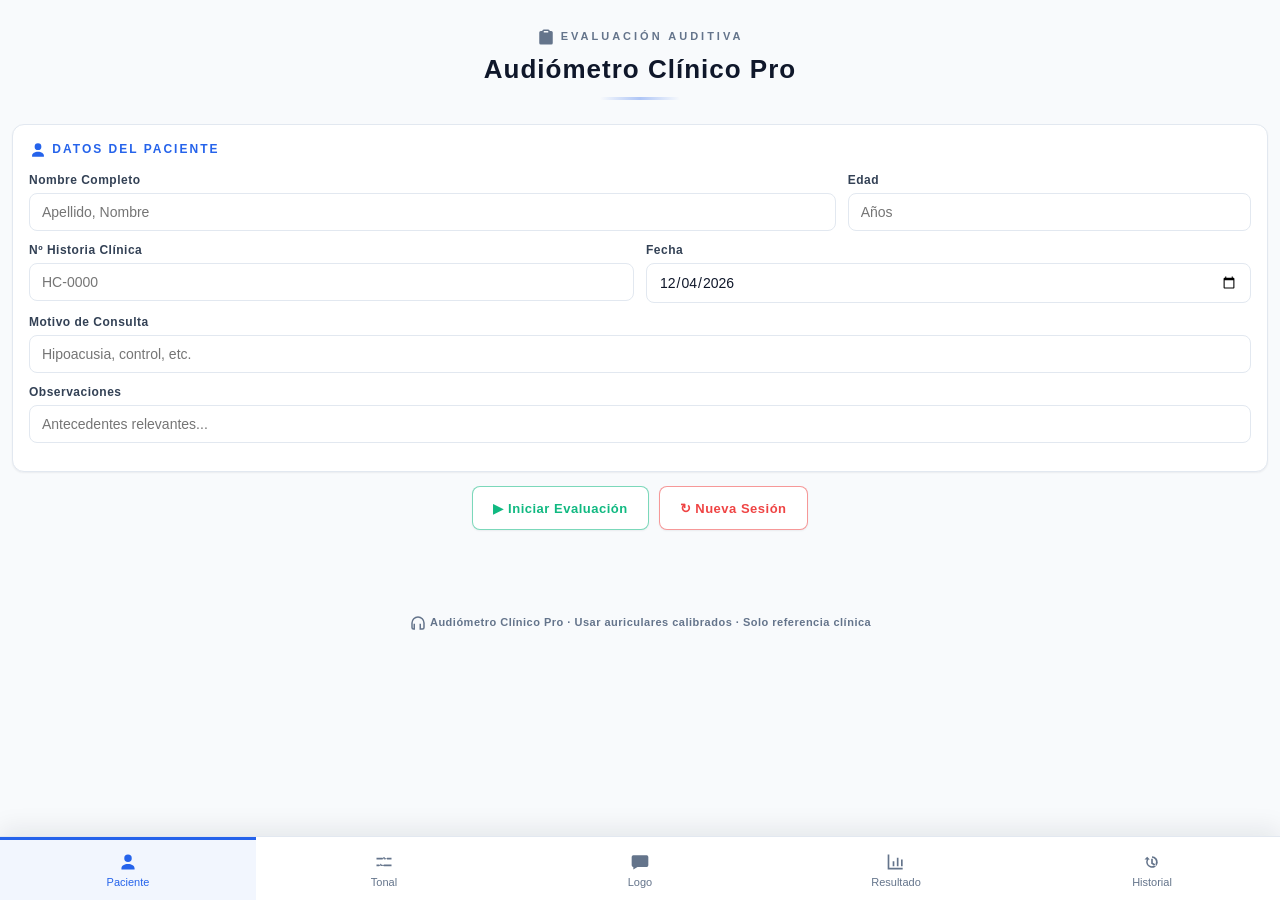
<file: index.html>
<!DOCTYPE html>
<html lang="es">
<head>
  <meta charset="UTF-8">
  <meta name="viewport" content="width=device-width, initial-scale=1.0, maximum-scale=1.0">
  <meta name="apple-mobile-web-app-capable" content="yes">
  <meta name="apple-mobile-web-app-status-bar-style" content="black-translucent">
  <meta name="apple-mobile-web-app-title" content="Audiómetro">
  <meta name="theme-color" content="#0b1220">
  <link rel="manifest" href="/manifest.json">
  <link rel="icon" href="/logoappclinica.png" type="image/png">
  <title>Audiómetro Clínico Pro</title>
  <link rel="stylesheet" href="css/styles.css">
</head>
<body>

<!-- ICONS (inline sprite) -->
<svg aria-hidden="true" style="position:absolute;width:0;height:0;overflow:hidden">
  <symbol id="i-user" viewBox="0 0 24 24">
    <path fill="currentColor" d="M12 12a4.5 4.5 0 1 0-4.5-4.5A4.5 4.5 0 0 0 12 12Zm0 2.25c-4.35 0-7.875 2.28-7.875 5.1V21h15.75v-1.65c0-2.82-3.525-5.1-7.875-5.1Z"/>
  </symbol>
  <symbol id="i-tuning" viewBox="0 0 24 24">
    <path fill="currentColor" d="M3 7h7.2a3 3 0 0 0 5.6 0H21v2h-5.2a3 3 0 0 0-5.6 0H3V7Zm0 8h3.2a3 3 0 0 0 5.6 0H21v2H11.8a3 3 0 0 0-5.6 0H3v-2Zm9-7a1 1 0 1 1 0-2 1 1 0 0 1 0 2Zm-4 8a1 1 0 1 1 0-2 1 1 0 0 1 0 2Z"/>
  </symbol>
  <symbol id="i-chat" viewBox="0 0 24 24">
    <path fill="currentColor" d="M4 4h16a2 2 0 0 1 2 2v10a2 2 0 0 1-2 2H9l-5 3v-3H4a2 2 0 0 1-2-2V6a2 2 0 0 1 2-2Zm3 6h10v2H7v-2Zm0-4h10v2H7V6Zm0 8h6v2H7v-2Z"/>
  </symbol>
  <symbol id="i-chart" viewBox="0 0 24 24">
    <path fill="currentColor" d="M4 19h16v2H2V3h2v16Zm4-8h2v6H8v-6Zm5-4h2v10h-2V7Zm5 2h2v8h-2V9Z"/>
  </symbol>
  <symbol id="i-history" viewBox="0 0 24 24">
    <path fill="currentColor" d="M12 5a7 7 0 1 1-6.32 4H3l3.2-3.2L9.4 9H7.78A5 5 0 1 0 12 7v-2Zm1 3h-2v6l5 3 1-1.73-4-2.27V8Z"/>
  </symbol>
  <symbol id="i-clipboard" viewBox="0 0 24 24">
    <path fill="currentColor" d="M9 2h6a2 2 0 0 1 2 2h2a2 2 0 0 1 2 2v14a2 2 0 0 1-2 2H5a2 2 0 0 1-2-2V6a2 2 0 0 1 2-2h2a2 2 0 0 1 2-2Zm6 2H9v2h6V4Z"/>
  </symbol>
  <symbol id="i-audiogram" viewBox="0 0 24 24">
    <path fill="currentColor" d="M4 19h16v2H2V3h2v16Zm2-2 4-6 3 4 4-7 3 4v3h-2v-2l-1-1.33-4 7-3-4-3 4H6Z"/>
  </symbol>
  <symbol id="i-volume" viewBox="0 0 24 24">
    <path fill="currentColor" d="M3 10v4h4l5 4V6L7 10H3Zm13.5 2a4.5 4.5 0 0 0-2.25-3.9v7.8A4.5 4.5 0 0 0 16.5 12Zm0-8.25v2.23A8.25 8.25 0 0 1 16.5 20.02v2.23A10.5 10.5 0 0 0 16.5 3.75Z"/>
  </symbol>
  <symbol id="i-search" viewBox="0 0 24 24">
    <path fill="currentColor" d="M10 2a8 8 0 1 1 5.3 14l4.2 4.2-1.4 1.4L13.9 17.4A8 8 0 0 1 10 2Zm0 2a6 6 0 1 0 0 12 6 6 0 0 0 0-12Z"/>
  </symbol>
  <symbol id="i-save" viewBox="0 0 24 24">
    <path fill="currentColor" d="M17 3H5a2 2 0 0 0-2 2v14a2 2 0 0 0 2 2h14a2 2 0 0 0 2-2V7l-4-4ZM7 5h8v4H7V5Zm5 14a3 3 0 1 1 0-6 3 3 0 0 1 0 6Z"/>
  </symbol>
  <symbol id="i-download" viewBox="0 0 24 24">
    <path fill="currentColor" d="M11 3h2v9l3-3 1.4 1.4L12 16.8 6.6 10.4 8 9l3 3V3ZM4 19h16v2H4v-2Z"/>
  </symbol>
  <symbol id="i-trash" viewBox="0 0 24 24">
    <path fill="currentColor" d="M9 3h6l1 2h5v2H3V5h5l1-2Zm1 6h2v10h-2V9Zm4 0h2v10h-2V9ZM6 9h2v10H6V9Z"/>
  </symbol>
  <symbol id="i-headphones" viewBox="0 0 24 24">
    <path fill="currentColor" d="M12 3a9 9 0 0 0-9 9v6a3 3 0 0 0 3 3h2v-8H6v6H6a1 1 0 0 1-1-1v-6a7 7 0 0 1 14 0v6a1 1 0 0 1-1 1h-2v-6h-2v8h4a3 3 0 0 0 3-3v-6a9 9 0 0 0-9-9Z"/>
  </symbol>
</svg>

<!-- NAVIGATION -->
<nav class="nav">
  <button class="nav-btn active" onclick="UI.goPage('pg-paciente')" title="Datos del paciente">
    <svg class="icon" aria-hidden="true"><use href="#i-user"></use></svg>
    <span>Paciente</span>
  </button>
  <button class="nav-btn" onclick="UI.goPage('pg-tonal')" title="Audiometría tonal">
    <svg class="icon" aria-hidden="true"><use href="#i-tuning"></use></svg>
    <span>Tonal</span>
  </button>
  <button class="nav-btn" onclick="UI.goPage('pg-logo')" title="Logoaudiometría">
    <svg class="icon" aria-hidden="true"><use href="#i-chat"></use></svg>
    <span>Logo</span>
  </button>
  <button class="nav-btn" onclick="UI.goPage('pg-resultado')" title="Resumen de resultados">
    <svg class="icon" aria-hidden="true"><use href="#i-chart"></use></svg>
    <span>Resultado</span>
  </button>
  <button class="nav-btn" onclick="UI.goPage('pg-historial')" title="Historial de sesiones">
    <svg class="icon" aria-hidden="true"><use href="#i-history"></use></svg>
    <span>Historial</span>
  </button>
</nav>

<!-- PAGE: PATIENT DATA -->
<div id="pg-paciente" class="page active">
  <div class="header">
    <div class="sub"><svg class="icon" aria-hidden="true"><use href="#i-clipboard"></use></svg> Evaluación Auditiva</div>
    <h1>Audiómetro Clínico Pro</h1>
    <div class="divider"></div>
  </div>

  <div class="card">
    <div class="card-title"><svg class="icon" aria-hidden="true"><use href="#i-user"></use></svg> Datos del Paciente</div>
    <div class="form-row">
      <div class="form-group" style="flex:2">
        <label>Nombre Completo</label>
        <input type="text" id="pac-nombre" placeholder="Apellido, Nombre">
      </div>
      <div class="form-group">
        <label>Edad</label>
        <input type="number" id="pac-edad" placeholder="Años" min="0" max="120">
      </div>
    </div>
    <div class="form-row">
      <div class="form-group">
        <label>Nº Historia Clínica</label>
        <input type="text" id="pac-hc" placeholder="HC-0000">
      </div>
      <div class="form-group">
        <label>Fecha</label>
        <input type="date" id="pac-fecha">
      </div>
    </div>
    <div class="form-row">
      <div class="form-group">
        <label>Motivo de Consulta</label>
        <input type="text" id="pac-motivo" placeholder="Hipoacusia, control, etc.">
      </div>
    </div>
    <div class="form-row">
      <div class="form-group">
        <label>Observaciones</label>
        <input type="text" id="pac-obs" placeholder="Antecedentes relevantes...">
      </div>
    </div>
  </div>

  <div class="btn-row">
    <button class="btn btn-success" onclick="Patient.iniciarSesion()">▶ Iniciar Evaluación</button>
    <button class="btn btn-danger" onclick="Patient.limpiarSesion()">↻ Nueva Sesión</button>
  </div>
  <div class="mensaje" id="msg-paciente"></div>
</div>

<!-- PAGE: TONE AUDIOMETRY -->
<div id="pg-tonal" class="page">
  <div class="header">
    <div class="sub"><svg class="icon" aria-hidden="true"><use href="#i-tuning"></use></svg> Audiometría Tonal</div>
    <h1>Tono Puro</h1>
    <div class="divider"></div>
  </div>

  <div class="oido-sel">
    <button class="oido-btn od active" id="btn-od" onclick="Tonal.setOido('OD')" title="Oído Derecho">○ OD</button>
    <button class="oido-btn oi" id="btn-oi" onclick="Tonal.setOido('OI')" title="Oído Izquierdo">× OI</button>
  </div>

  <div class="freqs" id="freq-btns"></div>

  <div class="card">
    <div class="db-level-info">
      <span class="card-title" style="margin:0">Intensidad Sonora</span>
      <span><span class="db-display" id="db-display">40</span> <span class="db-unit">dB HL</span></span>
    </div>
    <input type="range" id="db-slider" min="-10" max="120" step="5" value="40" oninput="Tonal.setDB(this.value)">
    <div class="range-labels"><span>-10 dB</span><span>120 dB</span></div>

    <!-- MASKING -->
    <div class="mask-row">
      <label class="mask-toggle">
        <input type="checkbox" id="mask-check" onchange="Tonal.toggleMask()">
        <span class="mask-slider-ui"></span>
      </label>
      <span class="mask-label">Enmascaramiento</span>
      <span class="mask-db" id="mask-db-display" style="display:none">NE: <strong id="mask-val">30</strong> dB</span>
    </div>
    <div id="mask-ctrl" style="display:none;margin-top:12px">
      <input type="range" id="mask-slider" min="0" max="100" step="5" value="30" oninput="Tonal.setMaskDB(this.value)" style="accent-color:#f59e0b">
      <div class="range-labels"><span>0 dB</span><span>100 dB</span></div>
    </div>
  </div>

  <div class="btn-row">
    <button class="btn btn-primary" id="btn-tone" onclick="Audio.emitirTono()">▶ Emitir Tono</button>
    <button class="btn btn-success" onclick="Tonal.marcarUmbral()">✓ Marcar Umbral</button>
    <button class="btn btn-danger" onclick="Tonal.borrarUmbral()">✕ Borrar</button>
  </div>
  <div class="mensaje" id="msg-tonal"></div>

  <!-- AUDIOGRAM -->
  <div class="audiogram-wrap">
    <div class="audiogram-title"><svg class="icon" aria-hidden="true"><use href="#i-audiogram"></use></svg> Audiograma</div>
    <svg id="audiogram" width="500" height="270"></svg>
    <div class="legend">
      <span style="color:#dc2626">○ OD</span>
      <span style="color:#2563eb">× OI</span>
      <span style="color:#f59e0b">▽ OD mask</span>
      <span style="color:#06b6d4">□ OI mask</span>
    </div>
  </div>

  <!-- CLASSIFICATION -->
  <div class="card" id="clasif-card">
    <div class="card-title"><svg class="icon" aria-hidden="true"><use href="#i-clipboard"></use></svg> Clasificación Audiométrica</div>
    <div id="clasif-content"></div>
  </div>
</div>

<!-- PAGE: SPEECH AUDIOMETRY -->
<div id="pg-logo" class="page">
  <div class="header">
    <div class="sub"><svg class="icon" aria-hidden="true"><use href="#i-chat"></use></svg> Logoaudiometría</div>
    <h1>Discriminación Verbal</h1>
    <div class="divider"></div>
  </div>

  <div class="oido-sel">
    <button class="oido-btn od active" id="logo-btn-od" onclick="Logo.setOido('OD')" title="Oído Derecho">○ OD</button>
    <button class="oido-btn oi" id="logo-btn-oi" onclick="Logo.setOido('OI')" title="Oído Izquierdo">× OI</button>
  </div>

  <div class="card">
    <div class="db-level-info">
      <span class="card-title" style="margin:0">Nivel de Intensidad</span>
      <span id="logo-db-val" style="font-size:22px;color:var(--primary-light);font-weight:700">40 dB</span>
    </div>
    <input type="range" id="logo-db-slider" min="-10" max="120" step="5" value="40" oninput="Tonal.setDB(this.value)">
  </div>

  <div class="card" id="logo-card">
    <div id="logo-main">
      <div style="text-align:center;margin-bottom:14px">
        <div style="font-size:13px;color:var(--text-muted);margin-bottom:8px;letter-spacing:0.5px" id="logo-counter">PALABRA 1 de 15</div>
        <div style="font-size:14px;color:var(--text-secondary);margin-bottom:10px;font-weight:700;letter-spacing:0.3px" id="logo-word">—</div>
        <button class="btn btn-primary" id="btn-hablar" onclick="Logo.hablarPalabra()"><svg class="icon" aria-hidden="true"><use href="#i-volume"></use></svg> Reproducir Palabra</button>
      </div>
      <input type="text" class="logo-input" id="logo-respuesta" placeholder="Escribir lo que escuchó el paciente...">
      <div class="logo-btns-row">
        <button class="btn btn-success" onclick="Logo.registrarRespuesta(true)">✓ Correcta</button>
        <button class="btn btn-danger" onclick="Logo.registrarRespuesta(false)">✗ Incorrecta</button>
      </div>
    </div>
    <div id="logo-done" style="display:none;text-align:center">
      <div style="color:var(--success-light);font-size:15px;margin-bottom:12px;letter-spacing:0.5px;font-weight:700">✓ Prueba Completada</div>
      <div style="font-size:24px;color:var(--primary-light);margin-bottom:16px;font-weight:700" id="logo-pct-display"></div>
      <button class="btn btn-primary" onclick="Logo.reiniciar()">↺ Reiniciar Oído</button>
    </div>
  </div>

  <!-- RESULTS TABLE -->
  <div class="card">
    <div class="card-title"><svg class="icon" aria-hidden="true"><use href="#i-chart"></use></svg> Resultados Logoaudiometría</div>
    <div id="logo-tabla"></div>
  </div>
</div>

<!-- PAGE: FINAL RESULTS -->
<div id="pg-resultado" class="page">
  <div class="header">
    <div class="sub"><svg class="icon" aria-hidden="true"><use href="#i-chart"></use></svg> Informe Final</div>
    <h1>Resultado Audiométrico</h1>
    <div class="divider"></div>
  </div>

  <div class="card" id="resultado-paciente-info">
    <div class="card-title"><svg class="icon" aria-hidden="true"><use href="#i-user"></use></svg> Datos del Paciente</div>
    <div id="res-pac-data" style="font-size:14px;color:var(--text-secondary);line-height:1.6"></div>
  </div>

  <div class="resumen-grid" id="resumen-grid"></div>

  <div class="audiogram-wrap">
    <div class="audiogram-title"><svg class="icon" aria-hidden="true"><use href="#i-audiogram"></use></svg> Audiograma Final</div>
    <svg id="audiogram2" width="500" height="270"></svg>
    <div class="legend">
      <span style="color:#dc2626">○ OD</span>
      <span style="color:#2563eb">× OI</span>
    </div>
  </div>

  <div class="card">
    <div class="card-title"><svg class="icon" aria-hidden="true"><use href="#i-search"></use></svg> Clasificación Diagnóstica</div>
    <div id="res-clasif"></div>
  </div>

  <div class="btn-row">
    <button class="btn btn-success" onclick="Storage.guardarSesion()"><svg class="icon" aria-hidden="true"><use href="#i-save"></use></svg> Guardar Sesión</button>
    <button class="btn btn-primary" onclick="PDF.exportar()"><svg class="icon" aria-hidden="true"><use href="#i-download"></use></svg> Exportar PDF</button>
  </div>
  <div class="mensaje" id="msg-resultado"></div>
</div>

<!-- PAGE: HISTORY -->
<div id="pg-historial" class="page">
  <div class="header">
    <div class="sub"><svg class="icon" aria-hidden="true"><use href="#i-history"></use></svg> Registro</div>
    <h1>Historial de Sesiones</h1>
    <div class="divider"></div>
  </div>

  <div style="max-width:100%">
    <div class="btn-row" style="margin-bottom:16px">
      <button class="btn btn-danger" onclick="Storage.borrarTodo()"><svg class="icon" aria-hidden="true"><use href="#i-trash"></use></svg> Borrar Todo</button>
    </div>
    <div id="historial-lista"></div>
  </div>
</div>

<div class="footer-note">
  <svg class="icon" aria-hidden="true"><use href="#i-headphones"></use></svg>
  Audiómetro Clínico Pro · Usar auriculares calibrados · Solo referencia clínica
</div>

<!-- SCRIPTS -->
<script src="js/constants.js"></script>
<script src="js/state.js"></script>
<script src="js/audio.js"></script>
<script src="js/audiogram.js"></script>
<script src="js/classifications.js"></script>
<script src="js/storage.js"></script>
<script src="js/logo.js"></script>
<script src="js/tonal.js"></script>
<script src="js/patient.js"></script>
<script src="js/ui.js"></script>
<script src="js/pdf.js"></script>
<script src="js/app.js"></script>

</body>
</html>
</file>
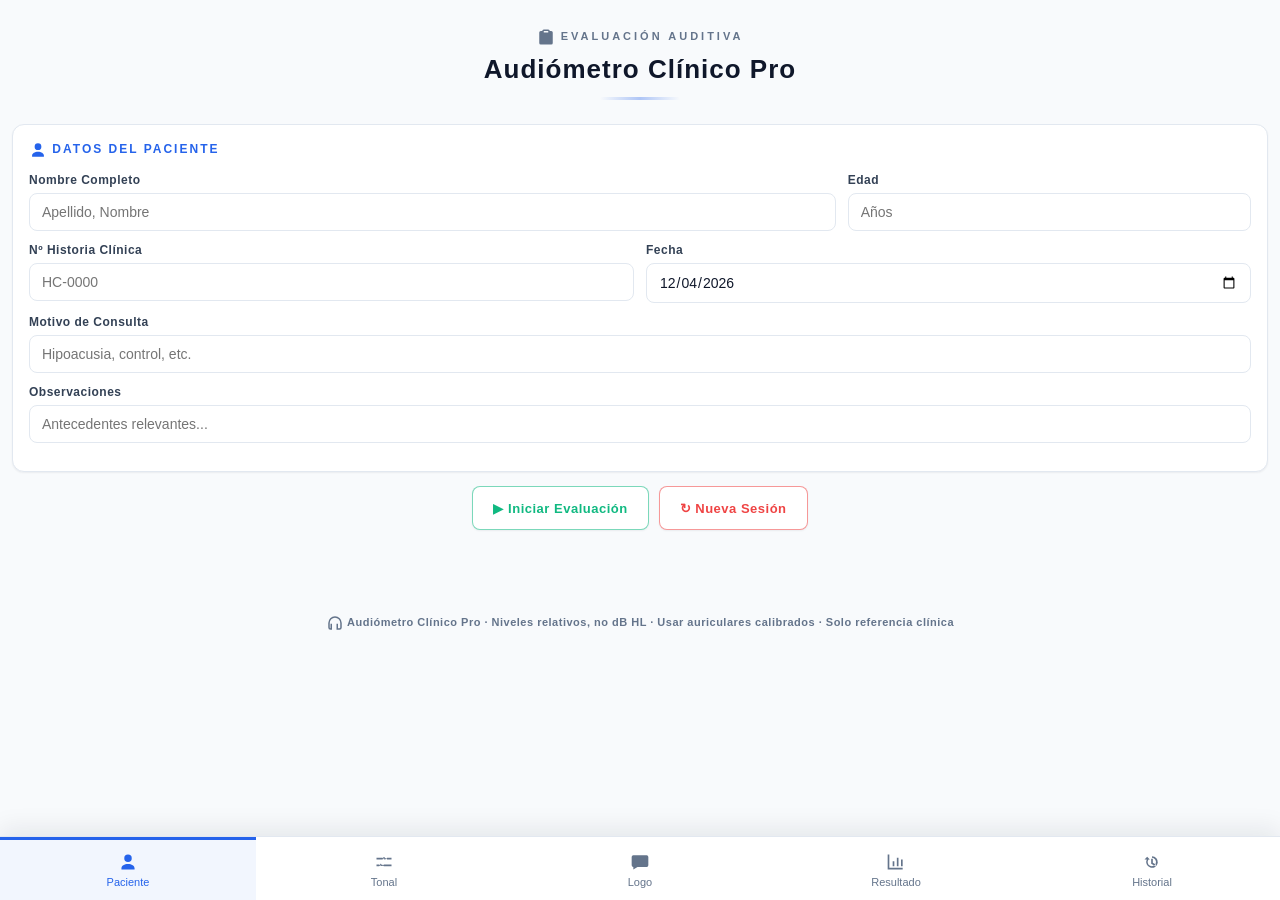
<file: public/index.html>
<!DOCTYPE html>
<html lang="es">
<head>
  <meta charset="UTF-8">
  <meta name="viewport" content="width=device-width, initial-scale=1.0, maximum-scale=1.0">
  <meta name="apple-mobile-web-app-capable" content="yes">
  <meta name="apple-mobile-web-app-status-bar-style" content="black-translucent">
  <meta name="apple-mobile-web-app-title" content="Audiómetro">
  <meta name="theme-color" content="#0b1220">
  <link rel="manifest" href="manifest.json">
  <link rel="icon" href="logoappclinica.png" type="image/png">
  <title>Audiómetro Clínico Pro</title>
  <link rel="stylesheet" href="css/styles.css">
  <script>
    if ("serviceWorker" in navigator) {
      window.addEventListener("load", () => {
        navigator.serviceWorker.register("sw.js").catch(error => {
          console.error("No se pudo registrar el service worker:", error);
        });
      });
    }
  </script>
</head>
<body>

<!-- ICONS (inline sprite) -->
<svg aria-hidden="true" style="position:absolute;width:0;height:0;overflow:hidden">
  <symbol id="i-user" viewBox="0 0 24 24">
    <path fill="currentColor" d="M12 12a4.5 4.5 0 1 0-4.5-4.5A4.5 4.5 0 0 0 12 12Zm0 2.25c-4.35 0-7.875 2.28-7.875 5.1V21h15.75v-1.65c0-2.82-3.525-5.1-7.875-5.1Z"/>
  </symbol>
  <symbol id="i-tuning" viewBox="0 0 24 24">
    <path fill="currentColor" d="M3 7h7.2a3 3 0 0 0 5.6 0H21v2h-5.2a3 3 0 0 0-5.6 0H3V7Zm0 8h3.2a3 3 0 0 0 5.6 0H21v2H11.8a3 3 0 0 0-5.6 0H3v-2Zm9-7a1 1 0 1 1 0-2 1 1 0 0 1 0 2Zm-4 8a1 1 0 1 1 0-2 1 1 0 0 1 0 2Z"/>
  </symbol>
  <symbol id="i-chat" viewBox="0 0 24 24">
    <path fill="currentColor" d="M4 4h16a2 2 0 0 1 2 2v10a2 2 0 0 1-2 2H9l-5 3v-3H4a2 2 0 0 1-2-2V6a2 2 0 0 1 2-2Zm3 6h10v2H7v-2Zm0-4h10v2H7V6Zm0 8h6v2H7v-2Z"/>
  </symbol>
  <symbol id="i-chart" viewBox="0 0 24 24">
    <path fill="currentColor" d="M4 19h16v2H2V3h2v16Zm4-8h2v6H8v-6Zm5-4h2v10h-2V7Zm5 2h2v8h-2V9Z"/>
  </symbol>
  <symbol id="i-history" viewBox="0 0 24 24">
    <path fill="currentColor" d="M12 5a7 7 0 1 1-6.32 4H3l3.2-3.2L9.4 9H7.78A5 5 0 1 0 12 7v-2Zm1 3h-2v6l5 3 1-1.73-4-2.27V8Z"/>
  </symbol>
  <symbol id="i-clipboard" viewBox="0 0 24 24">
    <path fill="currentColor" d="M9 2h6a2 2 0 0 1 2 2h2a2 2 0 0 1 2 2v14a2 2 0 0 1-2 2H5a2 2 0 0 1-2-2V6a2 2 0 0 1 2-2h2a2 2 0 0 1 2-2Zm6 2H9v2h6V4Z"/>
  </symbol>
  <symbol id="i-audiogram" viewBox="0 0 24 24">
    <path fill="currentColor" d="M4 19h16v2H2V3h2v16Zm2-2 4-6 3 4 4-7 3 4v3h-2v-2l-1-1.33-4 7-3-4-3 4H6Z"/>
  </symbol>
  <symbol id="i-volume" viewBox="0 0 24 24">
    <path fill="currentColor" d="M3 10v4h4l5 4V6L7 10H3Zm13.5 2a4.5 4.5 0 0 0-2.25-3.9v7.8A4.5 4.5 0 0 0 16.5 12Zm0-8.25v2.23A8.25 8.25 0 0 1 16.5 20.02v2.23A10.5 10.5 0 0 0 16.5 3.75Z"/>
  </symbol>
  <symbol id="i-search" viewBox="0 0 24 24">
    <path fill="currentColor" d="M10 2a8 8 0 1 1 5.3 14l4.2 4.2-1.4 1.4L13.9 17.4A8 8 0 0 1 10 2Zm0 2a6 6 0 1 0 0 12 6 6 0 0 0 0-12Z"/>
  </symbol>
  <symbol id="i-save" viewBox="0 0 24 24">
    <path fill="currentColor" d="M17 3H5a2 2 0 0 0-2 2v14a2 2 0 0 0 2 2h14a2 2 0 0 0 2-2V7l-4-4ZM7 5h8v4H7V5Zm5 14a3 3 0 1 1 0-6 3 3 0 0 1 0 6Z"/>
  </symbol>
  <symbol id="i-download" viewBox="0 0 24 24">
    <path fill="currentColor" d="M11 3h2v9l3-3 1.4 1.4L12 16.8 6.6 10.4 8 9l3 3V3ZM4 19h16v2H4v-2Z"/>
  </symbol>
  <symbol id="i-trash" viewBox="0 0 24 24">
    <path fill="currentColor" d="M9 3h6l1 2h5v2H3V5h5l1-2Zm1 6h2v10h-2V9Zm4 0h2v10h-2V9ZM6 9h2v10H6V9Z"/>
  </symbol>
  <symbol id="i-headphones" viewBox="0 0 24 24">
    <path fill="currentColor" d="M12 3a9 9 0 0 0-9 9v6a3 3 0 0 0 3 3h2v-8H6v6H6a1 1 0 0 1-1-1v-6a7 7 0 0 1 14 0v6a1 1 0 0 1-1 1h-2v-6h-2v8h4a3 3 0 0 0 3-3v-6a9 9 0 0 0-9-9Z"/>
  </symbol>
  <symbol id="i-mail" viewBox="0 0 24 24">
    <path fill="currentColor" d="M4 4h16a2 2 0 0 1 2 2v12a2 2 0 0 1-2 2H4a2 2 0 0 1-2-2V6a2 2 0 0 1 2-2m0 2v10l4-3 4 3 4-3 4 3V6m0 0l-8 6-8-6"/>
  </symbol>
</svg>

<!-- NAVIGATION -->
<nav class="nav">
  <button class="nav-btn active" onclick="UI.goPage('pg-paciente')" title="Datos del paciente">
    <svg class="icon" aria-hidden="true"><use href="#i-user"></use></svg>
    <span>Paciente</span>
  </button>
  <button class="nav-btn" onclick="UI.goPage('pg-tonal')" title="Audiometría tonal">
    <svg class="icon" aria-hidden="true"><use href="#i-tuning"></use></svg>
    <span>Tonal</span>
  </button>
  <button class="nav-btn" onclick="UI.goPage('pg-logo')" title="Logoaudiometría">
    <svg class="icon" aria-hidden="true"><use href="#i-chat"></use></svg>
    <span>Logo</span>
  </button>
  <button class="nav-btn" onclick="UI.goPage('pg-resultado')" title="Resumen de resultados">
    <svg class="icon" aria-hidden="true"><use href="#i-chart"></use></svg>
    <span>Resultado</span>
  </button>
  <button class="nav-btn" onclick="UI.goPage('pg-historial')" title="Historial de sesiones">
    <svg class="icon" aria-hidden="true"><use href="#i-history"></use></svg>
    <span>Historial</span>
  </button>
</nav>

<!-- PAGE: PATIENT DATA -->
<div id="pg-paciente" class="page active">
  <div class="header">
    <div class="sub"><svg class="icon" aria-hidden="true"><use href="#i-clipboard"></use></svg> Evaluación Auditiva</div>
    <h1>Audiómetro Clínico Pro</h1>
    <div class="divider"></div>
  </div>

  <div class="card">
    <div class="card-title"><svg class="icon" aria-hidden="true"><use href="#i-user"></use></svg> Datos del Paciente</div>
    <div class="form-row">
      <div class="form-group" style="flex:2">
        <label>Nombre Completo</label>
        <input type="text" id="pac-nombre" placeholder="Apellido, Nombre">
      </div>
      <div class="form-group">
        <label>Edad</label>
        <input type="number" id="pac-edad" placeholder="Años" min="0" max="120">
      </div>
    </div>
    <div class="form-row">
      <div class="form-group">
        <label>Nº Historia Clínica</label>
        <input type="text" id="pac-hc" placeholder="HC-0000">
      </div>
      <div class="form-group">
        <label>Fecha</label>
        <input type="date" id="pac-fecha">
      </div>
    </div>
    <div class="form-row">
      <div class="form-group">
        <label>Motivo de Consulta</label>
        <input type="text" id="pac-motivo" placeholder="Hipoacusia, control, etc.">
      </div>
    </div>
    <div class="form-row">
      <div class="form-group">
        <label>Observaciones</label>
        <input type="text" id="pac-obs" placeholder="Antecedentes relevantes...">
      </div>
    </div>
  </div>

  <div class="btn-row">
    <button class="btn btn-success" onclick="Patient.iniciarSesion()">▶ Iniciar Evaluación</button>
    <button class="btn btn-danger" onclick="Patient.limpiarSesion()">↻ Nueva Sesión</button>
  </div>
  <div class="mensaje" id="msg-paciente"></div>
</div>

<!-- PAGE: TONE AUDIOMETRY -->
<div id="pg-tonal" class="page">
  <div class="header">
    <div class="sub"><svg class="icon" aria-hidden="true"><use href="#i-tuning"></use></svg> Audiometría Tonal</div>
    <h1>Tono Puro</h1>
    <div class="divider"></div>
  </div>

  <div class="oido-sel">
    <button class="oido-btn oi" id="btn-oi" onclick="Tonal.setOido('OI')" title="Oído Izquierdo">× OI</button>
    <button class="oido-btn od active" id="btn-od" onclick="Tonal.setOido('OD')" title="Oído Derecho">○ OD</button>
  </div>

  <div class="freqs" id="freq-btns"></div>

  <div class="card">
    <div class="db-level-info">
      <span class="card-title" style="margin:0">Intensidad Sonora</span>
      <span><span class="db-display" id="db-display">40</span> <span class="db-unit">dB HL</span></span>
    </div>
    <input type="range" id="db-slider" min="-10" max="120" step="5" value="40" oninput="Tonal.setDB(this.value)">
    <div class="range-labels"><span>-10 dB</span><span>120 dB</span></div>

    <!-- MASKING -->
    <div class="mask-row">
      <label class="mask-toggle">
        <input type="checkbox" id="mask-check" onchange="Tonal.toggleMask()">
        <span class="mask-slider-ui"></span>
      </label>
      <span class="mask-label">Enmascaramiento</span>
      <span class="mask-db" id="mask-db-display" style="display:none">NE: <strong id="mask-val">30</strong> dB</span>
    </div>
    <div id="mask-ctrl" style="display:none;margin-top:12px">
      <input type="range" id="mask-slider" min="0" max="100" step="5" value="30" oninput="Tonal.setMaskDB(this.value)" style="accent-color:#f59e0b">
      <div class="range-labels"><span>0 dB</span><span>100 dB</span></div>
    </div>
  </div>

  <div class="btn-row">
    <button class="btn btn-primary" id="btn-tone" onclick="Audio.emitirTono()">▶ Emitir Tono</button>
    <button class="btn btn-success" onclick="Tonal.marcarUmbral()">✓ Marcar Umbral</button>
    <button class="btn btn-danger" onclick="Tonal.borrarUmbral()">✕ Borrar</button>
  </div>
  <div class="mensaje" id="msg-tonal"></div>

  <!-- AUDIOGRAM -->
  <div class="audiogram-wrap">
    <div class="audiogram-title"><svg class="icon" aria-hidden="true"><use href="#i-audiogram"></use></svg> Audiograma</div>
    <svg id="audiogram" width="500" height="270"></svg>
    <div class="legend">
      <span style="color:#dc2626">○ OI</span>
      <span style="color:#2563eb">× OD</span>
      <span style="color:#f59e0b">▽ OD mask</span>
      <span style="color:#06b6d4">□ OI mask</span>
    </div>
  </div>

  <!-- CLASSIFICATION -->
  <div class="card" id="clasif-card">
    <div class="card-title"><svg class="icon" aria-hidden="true"><use href="#i-clipboard"></use></svg> Clasificación Audiométrica</div>
    <div id="clasif-content"></div>
  </div>
</div>

<!-- PAGE: SPEECH AUDIOMETRY -->
<div id="pg-logo" class="page">
  <div class="header">
    <div class="sub"><svg class="icon" aria-hidden="true"><use href="#i-chat"></use></svg> Logoaudiometría</div>
    <h1>Discriminación Verbal</h1>
    <div class="divider"></div>
  </div>

  <div class="oido-sel">
    <button class="oido-btn oi" id="logo-btn-oi" onclick="Logo.setOido('OI')" title="Oído Izquierdo">× OI</button>
    <button class="oido-btn od active" id="logo-btn-od" onclick="Logo.setOido('OD')" title="Oído Derecho">○ OD</button>
  </div>

  <div class="card">
    <div class="db-level-info">
      <span class="card-title" style="margin:0">Nivel de Intensidad</span>
      <span id="logo-db-val" style="font-size:22px;color:var(--primary);font-weight:700">40 dB</span>
    </div>
    <input type="range" id="logo-db-slider" min="-10" max="120" step="5" value="40" oninput="Tonal.setDB(this.value)">
  </div>

  <div class="card" id="logo-card">
    <div id="logo-main">
      <div style="text-align:center;margin-bottom:14px">
        <div style="font-size:13px;color:var(--text-muted);margin-bottom:8px;letter-spacing:0.5px" id="logo-counter">PALABRA 1 de 15</div>
        <div style="font-size:14px;color:var(--text-secondary);margin-bottom:10px;font-weight:700;letter-spacing:0.3px" id="logo-word">—</div>
        <button class="btn btn-primary" id="btn-hablar" onclick="Logo.hablarPalabra()"><svg class="icon" aria-hidden="true"><use href="#i-volume"></use></svg> Reproducir Palabra</button>
      </div>
      <input type="text" class="logo-input" id="logo-respuesta" placeholder="Escribir lo que escuchó el paciente...">
      <div class="logo-btns-row">
        <button class="btn btn-success" onclick="Logo.registrarRespuesta(true)">✓ Correcta</button>
        <button class="btn btn-danger" onclick="Logo.registrarRespuesta(false)">✗ Incorrecta</button>
      </div>
    </div>
    <div id="logo-done" style="display:none;text-align:center">
      <div style="color:var(--success);font-size:15px;margin-bottom:12px;letter-spacing:0.5px;font-weight:700">✓ Prueba Completada</div>
      <div style="font-size:24px;color:var(--primary);margin-bottom:16px;font-weight:700" id="logo-pct-display"></div>
      <button class="btn btn-primary" onclick="Logo.reiniciar()">↺ Reiniciar Oído</button>
    </div>
  </div>

  <!-- RESULTS TABLE -->
  <div class="card">
    <div class="card-title"><svg class="icon" aria-hidden="true"><use href="#i-chart"></use></svg> Resultados Logoaudiometría</div>
    <div id="logo-tabla"></div>
  </div>
</div>

<!-- PAGE: FINAL RESULTS -->
<div id="pg-resultado" class="page">
  <div class="header">
    <div class="sub"><svg class="icon" aria-hidden="true"><use href="#i-chart"></use></svg> Informe Final</div>
    <h1>Resultado Audiométrico</h1>
    <div class="divider"></div>
  </div>

  <div class="card" id="resultado-paciente-info">
    <div class="card-title"><svg class="icon" aria-hidden="true"><use href="#i-user"></use></svg> Datos del Paciente</div>
    <div id="res-pac-data" style="font-size:14px;color:var(--text-secondary);line-height:1.6"></div>
  </div>

  <div class="resumen-grid" id="resumen-grid"></div>

  <div class="audiogram-wrap">
    <div class="audiogram-title"><svg class="icon" aria-hidden="true"><use href="#i-audiogram"></use></svg> Audiograma Final</div>
    <svg id="audiogram2" width="500" height="270"></svg>
    <div class="legend">
      <span style="color:#dc2626">○ OD</span>
      <span style="color:#2563eb">× OI</span>
    </div>
  </div>

  <div class="card">
    <div class="card-title"><svg class="icon" aria-hidden="true"><use href="#i-chart"></use></svg> Curva de desempeño del reconocimiento del habla</div>
    <svg id="logo-curve-chart" width="500" height="220"></svg>
  </div>

  <div class="card">
    <div class="card-title"><svg class="icon" aria-hidden="true"><use href="#i-chart"></use></svg> Logoaudiometría — resultados coherentes</div>
    <svg id="logo-bar-chart" width="500" height="200"></svg>
  </div>

  <div class="card">
    <div class="card-title"><svg class="icon" aria-hidden="true"><use href="#i-search"></use></svg> Clasificación Diagnóstica</div>
    <div id="res-clasif"></div>
  </div>

  <div class="btn-row">
    <button class="btn btn-success" onclick="Storage.guardarSesion()">
      <svg class="icon" aria-hidden="true"><use href="#i-save"></use></svg> Guardar Sesión
    </button>
    <button class="btn btn-primary" onclick="PDF.descargar()">
      <svg class="icon" aria-hidden="true"><use href="#i-download"></use></svg> Compartir PDF
    </button>
  </div>
  <div class="mensaje" id="msg-resultado"></div>
</div>

<!-- PAGE: HISTORY -->
<div id="pg-historial" class="page">
  <div class="header">
    <div class="sub"><svg class="icon" aria-hidden="true"><use href="#i-history"></use></svg> Registro</div>
    <h1>Historial de Sesiones</h1>
    <div class="divider"></div>
  </div>

  <div style="max-width:100%">
    <div class="btn-row" style="margin-bottom:16px">
      <button class="btn btn-danger" onclick="Storage.borrarTodo()">
        <svg class="icon" aria-hidden="true"><use href="#i-trash"></use></svg> Borrar Todo
      </button>
    </div>
    <div id="historial-lista"></div>
  </div>
</div>

<div class="footer-note">
  <svg class="icon" aria-hidden="true"><use href="#i-headphones"></use></svg>
  Audiómetro Clínico Pro · Niveles relativos, no dB HL · Usar auriculares calibrados · Solo referencia clínica
</div>

<!-- SCRIPTS -->
<script src="js/constants.js"></script>
<script src="js/state.js"></script>
<script src="js/audio.js"></script>
<script src="js/audiogram.js"></script>
<script src="js/classifications.js"></script>
<script src="js/storage.js"></script>
<script src="js/logo.js"></script>
<script src="js/tonal.js"></script>
<script src="js/patient.js"></script>
<script src="js/ui.js"></script>
<script src="js/pdf.js"></script>
<script src="js/app.js"></script>

</body>
</html>
</file>
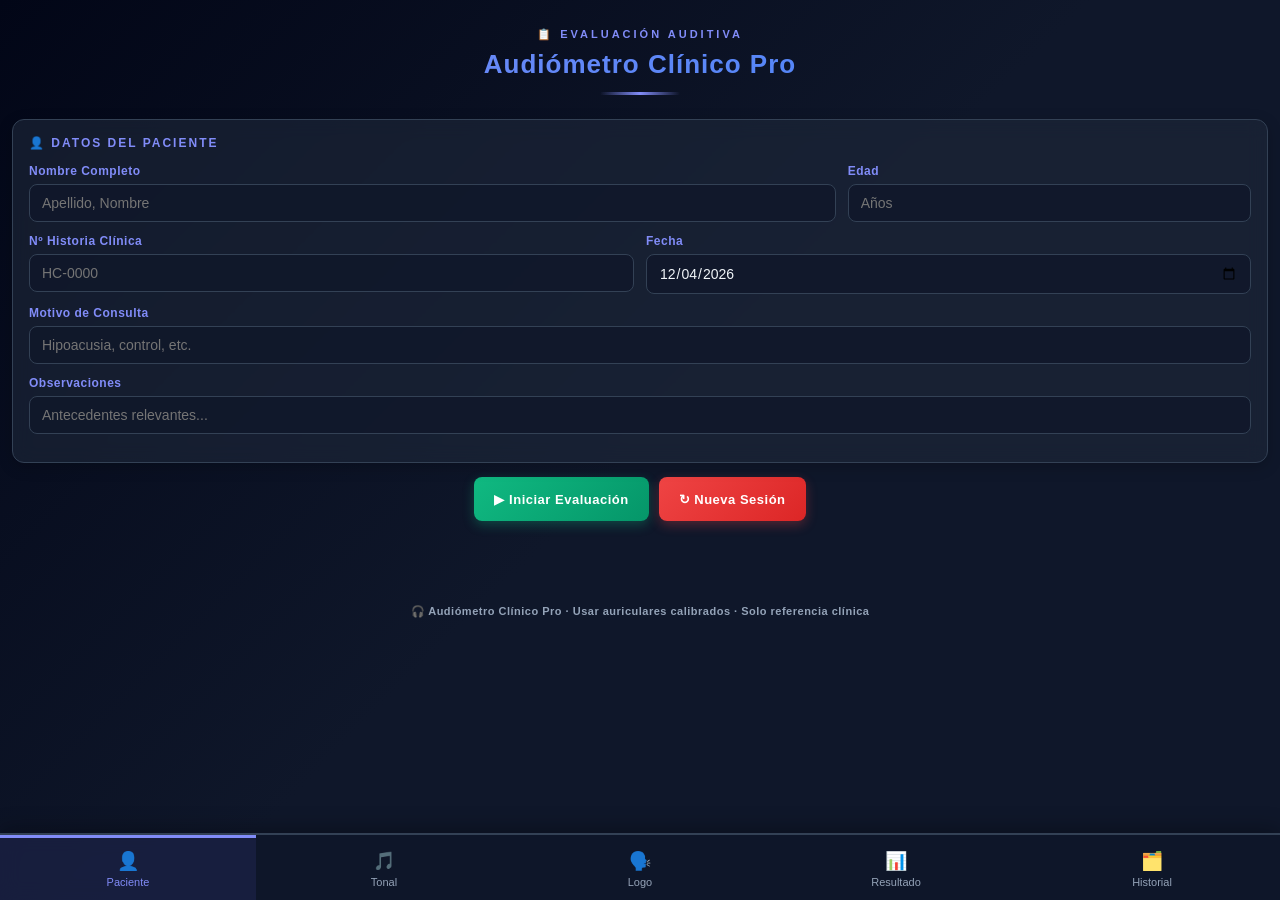
<file: audiometro.html>
<!DOCTYPE html>
<html lang="es">
<head>
<meta charset="UTF-8">
<meta name="viewport" content="width=device-width, initial-scale=1.0, maximum-scale=1.0">
<meta name="apple-mobile-web-app-capable" content="yes">
<meta name="apple-mobile-web-app-status-bar-style" content="black-translucent">
<meta name="apple-mobile-web-app-title" content="Audiómetro">
<title>Audiómetro Clínico Pro</title>
<style>
* { box-sizing: border-box; margin: 0; padding: 0; }
:root {
  --primary: #6366f1;
  --primary-light: #818cf8;
  --primary-dark: #4f46e5;
  --success: #10b981;
  --success-light: #34d399;
  --danger: #ef4444;
  --danger-light: #f87171;
  --warning: #f59e0b;
  --info: #3b82f6;
  --od-color: #dc2626;
  --oi-color: #2563eb;
  --od-mask-color: #f59e0b;
  --oi-mask-color: #06b6d4;
  --bg-dark: #0f172a;
  --bg-darker: #020617;
  --card-bg: rgba(30, 41, 59, 0.6);
  --border: #334155;
  --text-primary: #f1f5f9;
  --text-secondary: #cbd5e1;
  --text-muted: #94a3b8;
}

body {
  min-height: 100vh;
  background: linear-gradient(135deg, var(--bg-darker) 0%, #0f172a 50%, var(--bg-dark) 100%);
  font-family: -apple-system, BlinkMacSystemFont, 'Segoe UI', 'Roboto', sans-serif;
  color: var(--text-primary);
  padding-bottom: 80px;
  overflow-x: hidden;
}

/* NAVIGATION */
.nav {
  position: fixed;
  bottom: 0;
  left: 0;
  right: 0;
  display: flex;
  background: rgba(15, 23, 42, 0.95);
  border-top: 2px solid var(--border);
  backdrop-filter: blur(10px);
  z-index: 1000;
  box-shadow: 0 -4px 20px rgba(0, 0, 0, 0.3);
}

.nav-btn {
  flex: 1;
  padding: 12px 8px;
  border: none;
  background: transparent;
  color: var(--text-muted);
  font-size: 11px;
  cursor: pointer;
  font-family: inherit;
  border-top: 3px solid transparent;
  transition: all 0.3s ease;
  display: flex;
  flex-direction: column;
  align-items: center;
  gap: 4px;
}

.nav-btn:active,
.nav-btn:focus {
  outline: none;
}

.nav-btn.active {
  color: var(--primary-light);
  border-top-color: var(--primary-light);
  background: rgba(99, 102, 241, 0.1);
}

.page {
  display: none;
  padding: 16px 12px 20px;
  animation: fadeIn 0.3s ease;
}

.page.active {
  display: block;
}

@keyframes fadeIn {
  from { opacity: 0; }
  to { opacity: 1; }
}

/* HEADER */
.header {
  text-align: center;
  margin-bottom: 24px;
  padding-top: 12px;
}

.header .sub {
  font-size: 11px;
  letter-spacing: 3px;
  color: var(--primary-light);
  text-transform: uppercase;
  margin-bottom: 8px;
  font-weight: 600;
}

.header h1 {
  font-size: 26px;
  font-weight: 700;
  letter-spacing: 1px;
  background: linear-gradient(135deg, var(--primary-light), var(--info));
  -webkit-background-clip: text;
  -webkit-text-fill-color: transparent;
  background-clip: text;
}

.divider {
  width: 80px;
  height: 3px;
  background: linear-gradient(90deg, transparent, var(--primary-light), transparent);
  margin: 12px auto 0;
  border-radius: 2px;
}

/* CARDS */
.card {
  background: var(--card-bg);
  border-radius: 12px;
  border: 1px solid var(--border);
  padding: 16px;
  margin-bottom: 14px;
  max-width: 100%;
  backdrop-filter: blur(10px);
  box-shadow: 0 4px 15px rgba(0, 0, 0, 0.2);
  transition: all 0.3s ease;
}

.card:hover {
  border-color: var(--primary-light);
  box-shadow: 0 8px 25px rgba(99, 102, 241, 0.1);
}

.card-title {
  font-size: 12px;
  color: var(--primary-light);
  letter-spacing: 2px;
  margin-bottom: 14px;
  font-weight: 700;
  text-transform: uppercase;
}

/* FORM */
.form-row {
  display: flex;
  gap: 12px;
  margin-bottom: 12px;
  flex-wrap: wrap;
}

.form-group {
  flex: 1;
  min-width: 140px;
}

.form-group label {
  display: block;
  font-size: 12px;
  color: var(--primary-light);
  letter-spacing: 0.5px;
  margin-bottom: 6px;
  font-weight: 600;
}

.form-group input,
.form-group select {
  width: 100%;
  padding: 10px 12px;
  background: rgba(15, 23, 42, 0.8);
  border: 1.5px solid var(--border);
  border-radius: 8px;
  color: var(--text-primary);
  font-size: 14px;
  font-family: inherit;
  transition: all 0.3s ease;
}

.form-group input:focus,
.form-group select:focus {
  outline: none;
  border-color: var(--primary-light);
  background: rgba(99, 102, 241, 0.05);
  box-shadow: 0 0 0 3px rgba(99, 102, 241, 0.1);
}

.form-group select option {
  background: var(--bg-dark);
  color: var(--text-primary);
}

/* BUTTONS */
.btn {
  padding: 11px 20px;
  border-radius: 8px;
  cursor: pointer;
  font-size: 13px;
  font-weight: 600;
  letter-spacing: 0.5px;
  font-family: inherit;
  transition: all 0.3s ease;
  border: none;
  display: inline-flex;
  align-items: center;
  justify-content: center;
  gap: 6px;
  min-height: 44px;
}

.btn-primary {
  background: linear-gradient(135deg, var(--primary), var(--primary-dark));
  color: white;
  box-shadow: 0 4px 12px rgba(99, 102, 241, 0.3);
}

.btn-primary:active,
.btn-primary:hover {
  transform: translateY(-2px);
  box-shadow: 0 6px 16px rgba(99, 102, 241, 0.4);
}

.btn-success {
  background: linear-gradient(135deg, var(--success), #059669);
  color: white;
  box-shadow: 0 4px 12px rgba(16, 185, 129, 0.3);
}

.btn-success:active,
.btn-success:hover {
  transform: translateY(-2px);
  box-shadow: 0 6px 16px rgba(16, 185, 129, 0.4);
}

.btn-danger {
  background: linear-gradient(135deg, var(--danger), #dc2626);
  color: white;
  box-shadow: 0 4px 12px rgba(239, 68, 68, 0.3);
}

.btn-danger:active,
.btn-danger:hover {
  transform: translateY(-2px);
  box-shadow: 0 6px 16px rgba(239, 68, 68, 0.4);
}

.btn:disabled {
  opacity: 0.5;
  cursor: not-allowed;
  transform: none;
}

.btn-row {
  display: flex;
  justify-content: center;
  gap: 10px;
  flex-wrap: wrap;
  margin-bottom: 14px;
}

/* OÍD SELECTOR */
.oido-sel {
  display: flex;
  justify-content: center;
  gap: 12px;
  margin-bottom: 18px;
}

.oido-btn {
  padding: 10px 20px;
  border: 2px solid transparent;
  background: rgba(255, 255, 255, 0.05);
  border-radius: 10px;
  cursor: pointer;
  font-size: 14px;
  font-weight: 700;
  letter-spacing: 1px;
  font-family: inherit;
  transition: all 0.3s ease;
  min-height: 44px;
  display: flex;
  align-items: center;
  justify-content: center;
}

.oido-btn.od {
  color: var(--od-color);
}

.oido-btn.od.active {
  border-color: var(--od-color);
  background: rgba(220, 38, 38, 0.15);
  box-shadow: 0 0 20px rgba(220, 38, 38, 0.2);
}

.oido-btn.oi {
  color: var(--oi-color);
}

.oido-btn.oi.active {
  border-color: var(--oi-color);
  background: rgba(37, 99, 235, 0.15);
  box-shadow: 0 0 20px rgba(37, 99, 235, 0.2);
}

/* FREQUENCY SELECTOR */
.freqs {
  display: flex;
  justify-content: center;
  flex-wrap: wrap;
  gap: 8px;
  margin-bottom: 18px;
  padding: 12px;
  background: rgba(0, 0, 0, 0.2);
  border-radius: 10px;
}

.freq-btn {
  padding: 8px 14px;
  border: 2px solid var(--border);
  background: transparent;
  color: var(--text-secondary);
  border-radius: 8px;
  cursor: pointer;
  font-size: 12px;
  font-weight: 600;
  letter-spacing: 0.5px;
  font-family: inherit;
  transition: all 0.3s ease;
  min-height: 40px;
}

.freq-btn.active {
  border-color: var(--primary-light);
  background: linear-gradient(135deg, rgba(99, 102, 241, 0.2), rgba(59, 130, 246, 0.2));
  color: var(--primary-light);
}

/* DB SLIDER */
.db-display {
  font-size: 36px;
  font-weight: 700;
  letter-spacing: -1px;
}

.db-unit {
  font-size: 14px;
  color: var(--primary-light);
  font-weight: 600;
}

.db-level-info {
  display: flex;
  justify-content: space-between;
  align-items: center;
  margin-bottom: 12px;
  flex-wrap: wrap;
  gap: 8px;
}

input[type=range] {
  width: 100%;
  height: 6px;
  cursor: pointer;
  -webkit-appearance: none;
  appearance: none;
  background: linear-gradient(90deg, var(--bg-dark), var(--primary), var(--danger));
  border-radius: 5px;
}

input[type=range]::-webkit-slider-thumb {
  -webkit-appearance: none;
  appearance: none;
  width: 24px;
  height: 24px;
  cursor: pointer;
  background: white;
  border-radius: 50%;
  box-shadow: 0 2px 8px rgba(0, 0, 0, 0.4);
  border: 3px solid var(--primary);
  transition: all 0.2s;
}

input[type=range]::-webkit-slider-thumb:active {
  width: 28px;
  height: 28px;
}

input[type=range]::-moz-range-thumb {
  width: 24px;
  height: 24px;
  cursor: pointer;
  background: white;
  border-radius: 50%;
  box-shadow: 0 2px 8px rgba(0, 0, 0, 0.4);
  border: 3px solid var(--primary);
  transition: all 0.2s;
}

.range-labels {
  display: flex;
  justify-content: space-between;
  font-size: 11px;
  color: var(--text-muted);
  margin-top: 6px;
  font-weight: 600;
}

/* MASKING CONTROL */
.mask-row {
  display: flex;
  align-items: center;
  gap: 12px;
  margin-top: 14px;
  padding-top: 14px;
  border-top: 1px solid var(--border);
}

.mask-toggle {
  position: relative;
  width: 48px;
  height: 28px;
}

.mask-toggle input {
  opacity: 0;
  width: 0;
  height: 0;
}

.mask-slider-ui {
  position: absolute;
  inset: 0;
  background: #475569;
  border-radius: 20px;
  cursor: pointer;
  transition: all 0.3s ease;
}

.mask-slider-ui:before {
  content: "";
  position: absolute;
  width: 20px;
  height: 20px;
  left: 4px;
  top: 4px;
  background: white;
  border-radius: 50%;
  transition: all 0.3s ease;
  box-shadow: 0 2px 4px rgba(0, 0, 0, 0.2);
}

.mask-toggle input:checked + .mask-slider-ui {
  background: linear-gradient(135deg, var(--warning), #f59e0b);
}

.mask-toggle input:checked + .mask-slider-ui:before {
  transform: translateX(20px);
}

.mask-label {
  font-size: 13px;
  color: var(--text-secondary);
  letter-spacing: 0.5px;
  font-weight: 600;
  flex: 1;
}

.mask-db {
  font-size: 14px;
  color: var(--warning);
  margin-left: auto;
  font-weight: 700;
}

/* CLASSIFICATION */
.clasif-badge {
  display: inline-block;
  padding: 6px 14px;
  border-radius: 20px;
  font-size: 12px;
  font-weight: 700;
  margin-top: 8px;
  letter-spacing: 0.5px;
}

.clasif-normal {
  background: rgba(16, 185, 129, 0.2);
  color: var(--success-light);
  border: 1px solid var(--success);
}

.clasif-leve {
  background: rgba(168, 162, 16, 0.2);
  color: #e8e025;
  border: 1px solid #d4af37;
}

.clasif-moderada {
  background: rgba(245, 158, 11, 0.2);
  color: #fcd34d;
  border: 1px solid var(--warning);
}

.clasif-severa {
  background: rgba(234, 88, 12, 0.2);
  color: #fb923c;
  border: 1px solid #ea580c;
}

.clasif-profunda {
  background: rgba(239, 68, 68, 0.2);
  color: var(--danger-light);
  border: 1px solid var(--danger);
}

/* MESSAGES */
.mensaje {
  text-align: center;
  color: var(--success-light);
  font-size: 13px;
  margin-bottom: 12px;
  letter-spacing: 0.5px;
  min-height: 20px;
  font-weight: 600;
  animation: slideDown 0.3s ease;
}

@keyframes slideDown {
  from { opacity: 0; transform: translateY(-10px); }
  to { opacity: 1; transform: translateY(0); }
}

/* HISTORY */
.session-card {
  background: var(--card-bg);
  border: 1px solid var(--border);
  border-radius: 10px;
  padding: 14px;
  margin-bottom: 12px;
  cursor: pointer;
  transition: all 0.3s ease;
}

.session-card:active {
  transform: scale(0.98);
}

.session-card:hover {
  border-color: var(--primary-light);
  background: rgba(99, 102, 241, 0.05);
}

.session-card .sc-header {
  display: flex;
  justify-content: space-between;
  align-items: center;
  margin-bottom: 8px;
  gap: 10px;
}

.session-card .sc-name {
  font-size: 15px;
  color: var(--text-primary);
  font-weight: 700;
  flex: 1;
}

.session-card .sc-date {
  font-size: 11px;
  color: var(--text-muted);
  white-space: nowrap;
}

.session-card .sc-badges {
  display: flex;
  gap: 6px;
  flex-wrap: wrap;
}

.session-card .sc-badge {
  font-size: 10px;
  padding: 3px 10px;
  border-radius: 12px;
}

.no-sessions {
  text-align: center;
  color: var(--text-muted);
  font-size: 14px;
  padding: 40px 20px;
}

/* AUDIOGRAM */
.audiogram-wrap {
  background: var(--card-bg);
  border-radius: 12px;
  border: 1px solid var(--border);
  padding: 14px 10px;
  margin-bottom: 16px;
  overflow-x: auto;
  backdrop-filter: blur(10px);
}

.audiogram-title {
  font-size: 12px;
  color: var(--primary-light);
  letter-spacing: 2px;
  text-align: center;
  margin-bottom: 12px;
  font-weight: 700;
  text-transform: uppercase;
}

svg {
  display: block;
  margin: 0 auto;
}

.legend {
  display: flex;
  justify-content: center;
  gap: 16px;
  margin-top: 10px;
  font-size: 12px;
  flex-wrap: wrap;
  font-weight: 600;
}

/* LOGO INPUT */
.logo-input {
  width: 100%;
  padding: 12px 14px;
  background: rgba(15, 23, 42, 0.8);
  border: 1.5px solid var(--border);
  border-radius: 8px;
  color: var(--text-primary);
  font-size: 15px;
  font-family: inherit;
  margin-bottom: 14px;
  transition: all 0.3s ease;
}

.logo-input:focus {
  outline: none;
  border-color: var(--primary-light);
  background: rgba(99, 102, 241, 0.05);
}

.logo-btns-row {
  display: flex;
  gap: 10px;
}

.logo-btns-row .btn {
  flex: 1;
}

/* SUMMARY GRID */
.resumen-grid {
  display: grid;
  grid-template-columns: 1fr 1fr;
  gap: 12px;
  margin-bottom: 16px;
}

.resumen-item {
  background: var(--card-bg);
  border: 1px solid var(--border);
  border-radius: 10px;
  padding: 14px;
  text-align: center;
  transition: all 0.3s ease;
}

.resumen-item:hover {
  border-color: var(--primary-light);
  transform: translateY(-2px);
}

.resumen-item .ri-label {
  font-size: 11px;
  color: var(--text-muted);
  letter-spacing: 0.5px;
  margin-bottom: 8px;
  font-weight: 600;
  text-transform: uppercase;
}

.resumen-item .ri-val {
  font-size: 20px;
  font-weight: 700;
  color: var(--primary-light);
}

.footer-note {
  text-align: center;
  padding: 18px;
  font-size: 11px;
  color: var(--text-muted);
  letter-spacing: 0.5px;
  font-weight: 600;
}

/* RESPONSIVE */
@media (max-width: 640px) {
  body {
    padding-bottom: 90px;
  }

  .page {
    padding: 12px 10px 20px;
  }

  .header {
    margin-bottom: 18px;
  }

  .header h1 {
    font-size: 22px;
  }

  .card {
    padding: 14px;
  }

  .btn {
    font-size: 12px;
    padding: 10px 16px;
  }

  .resumen-grid {
    grid-template-columns: 1fr;
  }

  .nav-btn {
    font-size: 10px;
  }

  svg {
    max-width: 100%;
    height: auto;
  }
}

@media (max-width: 360px) {
  .header h1 {
    font-size: 20px;
  }

  .db-display {
    font-size: 32px;
  }

  .btn {
    font-size: 11px;
    padding: 9px 14px;
  }

  .oido-btn {
    padding: 8px 16px;
    font-size: 12px;
  }

  .freqs {
    gap: 6px;
  }

  .freq-btn {
    padding: 6px 10px;
    font-size: 11px;
  }
}
</style>
</head>
<body>

<!-- NAVIGATION -->
<nav class="nav">
  <button class="nav-btn active" onclick="goPage('pg-paciente')" title="Datos del paciente">
    <span style="font-size:18px">👤</span>
    <span>Paciente</span>
  </button>
  <button class="nav-btn" onclick="goPage('pg-tonal')" title="Audiometría tonal">
    <span style="font-size:18px">🎵</span>
    <span>Tonal</span>
  </button>
  <button class="nav-btn" onclick="goPage('pg-logo')" title="Logoaudiometría">
    <span style="font-size:18px">🗣️</span>
    <span>Logo</span>
  </button>
  <button class="nav-btn" onclick="goPage('pg-resultado')" title="Resumen de resultados">
    <span style="font-size:18px">📊</span>
    <span>Resultado</span>
  </button>
  <button class="nav-btn" onclick="goPage('pg-historial')" title="Historial de sesiones">
    <span style="font-size:18px">🗂️</span>
    <span>Historial</span>
  </button>
</nav>

<!-- PAGE: PATIENT DATA -->
<div id="pg-paciente" class="page active">
  <div class="header">
    <div class="sub">📋 Evaluación Auditiva</div>
    <h1>Audiómetro Clínico Pro</h1>
    <div class="divider"></div>
  </div>

  <div class="card">
    <div class="card-title">👤 Datos del Paciente</div>
    <div class="form-row">
      <div class="form-group" style="flex:2">
        <label>Nombre Completo</label>
        <input type="text" id="pac-nombre" placeholder="Apellido, Nombre">
      </div>
      <div class="form-group">
        <label>Edad</label>
        <input type="number" id="pac-edad" placeholder="Años" min="0" max="120">
      </div>
    </div>
    <div class="form-row">
      <div class="form-group">
        <label>Nº Historia Clínica</label>
        <input type="text" id="pac-hc" placeholder="HC-0000">
      </div>
      <div class="form-group">
        <label>Fecha</label>
        <input type="date" id="pac-fecha">
      </div>
    </div>
    <div class="form-row">
      <div class="form-group">
        <label>Motivo de Consulta</label>
        <input type="text" id="pac-motivo" placeholder="Hipoacusia, control, etc.">
      </div>
    </div>
    <div class="form-row">
      <div class="form-group">
        <label>Observaciones</label>
        <input type="text" id="pac-obs" placeholder="Antecedentes relevantes...">
      </div>
    </div>
  </div>

  <div class="btn-row">
    <button class="btn btn-success" onclick="iniciarSesion()">▶ Iniciar Evaluación</button>
    <button class="btn btn-danger" onclick="limpiarSesion()">↻ Nueva Sesión</button>
  </div>
  <div class="mensaje" id="msg-paciente"></div>
</div>

<!-- PAGE: TONE AUDIOMETRY -->
<div id="pg-tonal" class="page">
  <div class="header">
    <div class="sub">🎵 Audiometría Tonal</div>
    <h1>Tono Puro</h1>
    <div class="divider"></div>
  </div>

  <div class="oido-sel">
    <button class="oido-btn od active" id="btn-od" onclick="setOido('OD')" title="Oído Derecho">○ OD</button>
    <button class="oido-btn oi" id="btn-oi" onclick="setOido('OI')" title="Oído Izquierdo">× OI</button>
  </div>

  <div class="freqs" id="freq-btns"></div>

  <div class="card">
    <div class="db-level-info">
      <span class="card-title" style="margin:0">Intensidad Sonora</span>
      <span><span class="db-display" id="db-display">40</span> <span class="db-unit">dB HL</span></span>
    </div>
    <input type="range" id="db-slider" min="-10" max="120" step="5" value="40" oninput="setDB(this.value)">
    <div class="range-labels"><span>-10 dB</span><span>120 dB</span></div>

    <!-- MASKING -->
    <div class="mask-row">
      <label class="mask-toggle">
        <input type="checkbox" id="mask-check" onchange="toggleMask()">
        <span class="mask-slider-ui"></span>
      </label>
      <span class="mask-label">Enmascaramiento</span>
      <span class="mask-db" id="mask-db-display" style="display:none">NE: <strong id="mask-val">30</strong> dB</span>
    </div>
    <div id="mask-ctrl" style="display:none;margin-top:12px">
      <input type="range" id="mask-slider" min="0" max="100" step="5" value="30" oninput="setMaskDB(this.value)" style="accent-color:#f59e0b">
      <div class="range-labels"><span>0 dB</span><span>100 dB</span></div>
    </div>
  </div>

  <div class="btn-row">
    <button class="btn btn-primary" id="btn-tone" onclick="emitirTono()">▶ Emitir Tono</button>
    <button class="btn btn-success" onclick="marcarUmbral()">✓ Marcar Umbral</button>
    <button class="btn btn-danger" onclick="borrarUmbral()">✕ Borrar</button>
  </div>
  <div class="mensaje" id="msg-tonal"></div>

  <!-- AUDIOGRAM -->
  <div class="audiogram-wrap">
    <div class="audiogram-title">📈 Audiograma</div>
    <svg id="audiogram" width="500" height="270"></svg>
    <div class="legend">
      <span style="color:#dc2626">○ OD</span>
      <span style="color:#2563eb">× OI</span>
      <span style="color:#f59e0b">▽ OD mask</span>
      <span style="color:#06b6d4">□ OI mask</span>
    </div>
  </div>

  <!-- CLASSIFICATION -->
  <div class="card" id="clasif-card">
    <div class="card-title">📋 Clasificación Audiométrica</div>
    <div id="clasif-content"></div>
  </div>
</div>

<!-- PAGE: SPEECH AUDIOMETRY -->
<div id="pg-logo" class="page">
  <div class="header">
    <div class="sub">🗣️ Logoaudiometría</div>
    <h1>Discriminación Verbal</h1>
    <div class="divider"></div>
  </div>

  <div class="oido-sel">
    <button class="oido-btn od active" id="logo-btn-od" onclick="setOidoLogo('OD')" title="Oído Derecho">○ OD</button>
    <button class="oido-btn oi" id="logo-btn-oi" onclick="setOidoLogo('OI')" title="Oído Izquierdo">× OI</button>
  </div>

  <div class="card">
    <div class="db-level-info">
      <span class="card-title" style="margin:0">Nivel de Intensidad</span>
      <span id="logo-db-val" style="font-size:22px;color:var(--primary-light);font-weight:700">40 dB</span>
    </div>
    <input type="range" id="logo-db-slider" min="-10" max="120" step="5" value="40" oninput="setDB(this.value)">
  </div>

  <div class="card" id="logo-card">
    <div id="logo-main">
      <div style="text-align:center;margin-bottom:14px">
        <div style="font-size:13px;color:var(--text-muted);margin-bottom:8px;letter-spacing:0.5px" id="logo-counter">PALABRA 1 de 15</div>
        <button class="btn btn-primary" id="btn-hablar" onclick="hablarPalabra()">🔊 Reproducir Palabra</button>
      </div>
      <input type="text" class="logo-input" id="logo-respuesta" placeholder="Escribir lo que escuchó el paciente...">
      <div class="logo-btns-row">
        <button class="btn btn-success" onclick="registrarRespuesta(true)">✓ Correcta</button>
        <button class="btn btn-danger" onclick="registrarRespuesta(false)">✗ Incorrecta</button>
      </div>
    </div>
    <div id="logo-done" style="display:none;text-align:center">
      <div style="color:var(--success-light);font-size:15px;margin-bottom:12px;letter-spacing:0.5px;font-weight:700">✓ Prueba Completada</div>
      <div style="font-size:24px;color:var(--primary-light);margin-bottom:16px;font-weight:700" id="logo-pct-display"></div>
      <button class="btn btn-primary" onclick="reiniciarLogo()">↺ Reiniciar Oído</button>
    </div>
  </div>

  <!-- RESULTS TABLE -->
  <div class="card">
    <div class="card-title">📊 Resultados Logoaudiometría</div>
    <div id="logo-tabla"></div>
  </div>
</div>

<!-- PAGE: FINAL RESULTS -->
<div id="pg-resultado" class="page">
  <div class="header">
    <div class="sub">📊 Informe Final</div>
    <h1>Resultado Audiométrico</h1>
    <div class="divider"></div>
  </div>

  <div class="card" id="resultado-paciente-info">
    <div class="card-title">👤 Datos del Paciente</div>
    <div id="res-pac-data" style="font-size:14px;color:var(--text-secondary);line-height:1.6"></div>
  </div>

  <div class="resumen-grid" id="resumen-grid"></div>

  <div class="audiogram-wrap">
    <div class="audiogram-title">📈 Audiograma Final</div>
    <svg id="audiogram2" width="500" height="270"></svg>
    <div class="legend">
      <span style="color:#dc2626">○ OD</span>
      <span style="color:#2563eb">× OI</span>
    </div>
  </div>

  <div class="card">
    <div class="card-title">🔍 Clasificación Diagnóstica</div>
    <div id="res-clasif"></div>
  </div>

  <div class="btn-row">
    <button class="btn btn-success" onclick="guardarSesion()">💾 Guardar Sesión</button>
    <button class="btn btn-primary" onclick="exportarPDF()">⬇ Exportar PDF</button>
  </div>
  <div class="mensaje" id="msg-resultado"></div>
</div>

<!-- PAGE: HISTORY -->
<div id="pg-historial" class="page">
  <div class="header">
    <div class="sub">🗂️ Registro</div>
    <h1>Historial de Sesiones</h1>
    <div class="divider"></div>
  </div>

  <div style="max-width:100%">
    <div class="btn-row" style="margin-bottom:16px">
      <button class="btn btn-danger" onclick="borrarTodoHistorial()">🗑 Borrar Todo</button>
    </div>
    <div id="historial-lista"></div>
  </div>
</div>

<div class="footer-note">
  🎧 Audiómetro Clínico Pro · Usar auriculares calibrados · Solo referencia clínica
</div>

<script>
// ===================== STATE =====================
const FREQUENCIES = [250, 500, 1000, 2000, 4000, 8000];
const PALABRAS = ["casa","perro","mar","sol","pan","luz","flor","tren","pez","campo","voz","cielo","agua","verde","noche"];
const COLOR_OD = "#dc2626", COLOR_OI = "#2563eb";
const COLOR_OD_M = "#f59e0b", COLOR_OI_M = "#06b6d4";

let oido = "OD";
let freqIdx = 2;
let dB = 40;
let maskDB = 30;
let maskActive = false;
let tonando = false;
let logoOido = "OD";
let logoIdx = 0;
let logoHablando = false;

let paciente = { nombre: "", edad: "", hc: "", fecha: "", motivo: "", obs: "" };
let resultados = { OD: {}, OI: {} };        // { freq: dB }
let maskResultados = { OD: {}, OI: {} };    // { freq: maskDB }
let logoResultados = { OD: [], OI: [] };
let audioCtx = null;

// ===================== NAV =====================
function goPage(id) {
  document.querySelectorAll(".page").forEach(p => p.classList.remove("active"));
  document.getElementById(id).classList.add("active");
  document.querySelectorAll(".nav-btn").forEach(b => b.classList.remove("active"));
  const idx = ["pg-paciente","pg-tonal","pg-logo","pg-resultado","pg-historial"].indexOf(id);
  document.querySelectorAll(".nav-btn")[idx].classList.add("active");
  if (id === "pg-resultado") actualizarResultado();
  if (id === "pg-historial") renderHistorial();
  if (id === "pg-tonal") { renderAudiograma("audiogram"); actualizarClasif(); }
}

// ===================== PACIENTE =====================
function iniciarSesion() {
  paciente.nombre = document.getElementById("pac-nombre").value.trim();
  paciente.edad = document.getElementById("pac-edad").value;
  paciente.hc = document.getElementById("pac-hc").value.trim();
  paciente.fecha = document.getElementById("pac-fecha").value;
  paciente.motivo = document.getElementById("pac-motivo").value.trim();
  paciente.obs = document.getElementById("pac-obs").value.trim();
  if (!paciente.nombre) { showMsg("msg-paciente", "⚠ Ingresá el nombre del paciente", "#f59e0b"); return; }
  showMsg("msg-paciente", `✓ Sesión iniciada: ${paciente.nombre}`, "#10b981");
  setTimeout(() => goPage("pg-tonal"), 800);
}

function limpiarSesion() {
  if (!confirm("¿Borrar sesión actual y comenzar una nueva?")) return;
  paciente = { nombre: "", edad: "", hc: "", fecha: "", motivo: "", obs: "" };
  resultados = { OD: {}, OI: {} };
  maskResultados = { OD: {}, OI: {} };
  logoResultados = { OD: [], OI: [] };
  logoIdx = 0;
  document.getElementById("pac-nombre").value = "";
  document.getElementById("pac-edad").value = "";
  document.getElementById("pac-hc").value = "";
  document.getElementById("pac-fecha").value = "";
  document.getElementById("pac-motivo").value = "";
  document.getElementById("pac-obs").value = "";
  renderAudiograma("audiogram");
  renderLogoTabla();
  showMsg("msg-paciente", "✓ Nueva sesión lista", "#10b981");
}

// ===================== AUDIO =====================
function getAudioCtx() {
  if (!audioCtx || audioCtx.state === "closed") audioCtx = new (window.AudioContext || window.webkitAudioContext)();
  return audioCtx;
}

function emitirTono() {
  if (tonando) return;
  tonando = true;
  const btn = document.getElementById("btn-tone");
  btn.disabled = true; btn.textContent = "▶ Emitiendo...";

  const ctx = getAudioCtx();
  // Tono principal
  const gainMain = ctx.createGain();
  const osc = ctx.createOscillator();
  const amp = Math.pow(10, (dB - 100) / 20);
  gainMain.gain.setValueAtTime(0, ctx.currentTime);
  gainMain.gain.linearRampToValueAtTime(amp, ctx.currentTime + 0.02);
  gainMain.gain.setValueAtTime(amp, ctx.currentTime + 0.98);
  gainMain.gain.linearRampToValueAtTime(0, ctx.currentTime + 1.0);
  osc.type = "sine"; osc.frequency.setValueAtTime(FREQUENCIES[freqIdx], ctx.currentTime);
  osc.connect(gainMain); gainMain.connect(ctx.destination);
  osc.start(ctx.currentTime); osc.stop(ctx.currentTime + 1.0);

  // Enmascaramiento (ruido blanco)
  if (maskActive) {
    const bufSize = ctx.sampleRate * 1.0;
    const buf = ctx.createBuffer(1, bufSize, ctx.sampleRate);
    const data = buf.getChannelData(0);
    for (let i = 0; i < bufSize; i++) data[i] = (Math.random() * 2 - 1);
    const src = ctx.createBufferSource();
    src.buffer = buf;
    const gainMask = ctx.createGain();
    const ampM = Math.pow(10, (maskDB - 100) / 20) * 0.3;
    gainMask.gain.setValueAtTime(ampM, ctx.currentTime);
    src.connect(gainMask); gainMask.connect(ctx.destination);
    src.start(ctx.currentTime); src.stop(ctx.currentTime + 1.0);
  }

  setTimeout(() => {
    tonando = false; btn.disabled = false; btn.textContent = "▶ Emitir Tono";
  }, 1100);
}

// ===================== UMBRALES =====================
function setOido(o) {
  oido = o;
  ["od","oi"].forEach(x => document.getElementById(`btn-${x}`).classList.toggle("active", (x === "od" && o === "OD") || (x === "oi" && o === "OI")));
  updateDbColor();
  renderAudiograma("audiogram");
  actualizarClasif();
}

function setOidoLogo(o) {
  logoOido = o;
  document.getElementById("logo-btn-od").classList.toggle("active", o === "OD");
  document.getElementById("logo-btn-oi").classList.toggle("active", o === "OI");
  reiniciarLogoUI();
  renderLogoTabla();
}

function setDB(v) {
  dB = parseInt(v);
  document.getElementById("db-slider").value = dB;
  document.getElementById("db-display").textContent = dB;
  if (document.getElementById("logo-db-slider")) {
    document.getElementById("logo-db-slider").value = dB;
    document.getElementById("logo-db-val").textContent = dB + " dB";
  }
  updateDbColor();
}

function setMaskDB(v) {
  maskDB = parseInt(v);
  document.getElementById("mask-val").textContent = maskDB;
}

function toggleMask() {
  maskActive = document.getElementById("mask-check").checked;
  document.getElementById("mask-ctrl").style.display = maskActive ? "" : "none";
  document.getElementById("mask-db-display").style.display = maskActive ? "" : "none";
}

function updateDbColor() {
  const col = oido === "OD" ? COLOR_OD : COLOR_OI;
  document.getElementById("db-display").style.color = col;
  document.getElementById("db-slider").style.accentColor = col;
}

function marcarUmbral() {
  resultados[oido][FREQUENCIES[freqIdx]] = dB;
  if (maskActive) maskResultados[oido][FREQUENCIES[freqIdx]] = maskDB;
  showMsg("msg-tonal", `✓ ${FREQUENCIES[freqIdx]} Hz — ${dB} dB (${oido})${maskActive ? ` NE:${maskDB}dB` : ""}`, "#10b981");
  renderAudiograma("audiogram");
  actualizarClasif();
}

function borrarUmbral() {
  delete resultados[oido][FREQUENCIES[freqIdx]];
  delete maskResultados[oido][FREQUENCIES[freqIdx]];
  showMsg("msg-tonal", `✕ Borrado: ${FREQUENCIES[freqIdx]} Hz (${oido})`, "#ef4444");
  renderAudiograma("audiogram");
  actualizarClasif();
}

// ===================== CLASIFICACIÓN =====================
function promedioFrecuencias(datos, freqs) {
  const vals = freqs.map(f => datos[f]).filter(v => v !== undefined);
  if (!vals.length) return null;
  return vals.reduce((a, b) => a + b, 0) / vals.length;
}

function clasificar(db) {
  if (db === null) return null;
  if (db <= 20) return { label: "Normal", cls: "normal" };
  if (db <= 40) return { label: "Hipoacusia Leve", cls: "leve" };
  if (db <= 60) return { label: "Hipoacusia Moderada", cls: "moderada" };
  if (db <= 80) return { label: "Hipoacusia Severa", cls: "severa" };
  return { label: "Hipoacusia Profunda", cls: "profunda" };
}

function actualizarClasif() {
  const freqsKey = [500, 1000, 2000, 4000];
  const ptaOD = promedioFrecuencias(resultados.OD, freqsKey);
  const ptaOI = promedioFrecuencias(resultados.OI, freqsKey);
  const cOD = clasificar(ptaOD);
  const cOI = clasificar(ptaOI);

  let html = '<div style="display:flex;gap:14px;flex-wrap:wrap">';
  if (cOD) html += `<div><div style="font-size:10px;color:#7ca3c8;margin-bottom:4px">OD — PTA: ${ptaOD.toFixed(0)} dB</div><span class="clasif-badge clasif-${cOD.cls}">${cOD.label}</span></div>`;
  if (cOI) html += `<div><div style="font-size:10px;color:#7ca3c8;margin-bottom:4px">OI — PTA: ${ptaOI.toFixed(0)} dB</div><span class="clasif-badge clasif-${cOI.cls}">${cOI.label}</span></div>`;
  if (!cOD && !cOI) html += '<span style="color:#3a5a7a;font-size:12px">Sin datos suficientes</span>';
  html += '</div>';
  document.getElementById("clasif-content").innerHTML = html;
}

// ===================== LOGOAUDIOMETRÍA =====================
function hablarPalabra() {
  if (logoHablando || logoIdx >= PALABRAS.length) return;
  logoHablando = true;
  const btn = document.getElementById("btn-hablar");
  btn.disabled = true; btn.textContent = "🔊 Reproduciendo...";
  const u = new SpeechSynthesisUtterance(PALABRAS[logoIdx]);
  u.lang = "es-ES"; u.rate = 0.85; u.volume = Math.min(1, Math.max(0.05, dB / 100));
  u.onend = () => { logoHablando = false; btn.disabled = false; btn.textContent = "🔊 Reproducir Palabra"; };
  window.speechSynthesis.speak(u);
}

function registrarRespuesta(correcta) {
  logoResultados[logoOido].push({ palabra: PALABRAS[logoIdx], dB, correcta });
  logoIdx++;
  document.getElementById("logo-respuesta").value = "";
  if (logoIdx >= PALABRAS.length) {
    document.getElementById("logo-main").style.display = "none";
    document.getElementById("logo-done").style.display = "";
    const res = logoResultados[logoOido];
    const pct = Math.round(res.filter(r => r.correcta).length / res.length * 100);
    document.getElementById("logo-pct-display").innerHTML = `Discriminación: <strong>${pct}%</strong>`;
  } else {
    document.getElementById("logo-counter").textContent = `PALABRA ${logoIdx + 1} de ${PALABRAS.length}`;
  }
  renderLogoTabla();
}

function reiniciarLogo() { logoIdx = 0; logoResultados[logoOido] = []; reiniciarLogoUI(); renderLogoTabla(); }
function reiniciarLogoUI() {
  logoIdx = logoResultados[logoOido].length;
  document.getElementById("logo-main").style.display = logoIdx < PALABRAS.length ? "" : "none";
  document.getElementById("logo-done").style.display = logoIdx >= PALABRAS.length ? "" : "none";
  document.getElementById("logo-counter").textContent = `PALABRA ${Math.min(logoIdx + 1, PALABRAS.length)} de ${PALABRAS.length}`;
}

function renderLogoTabla() {
  let html = "";
  ["OD","OI"].forEach(ear => {
    const res = logoResultados[ear];
    if (!res.length) return;
    const pct = Math.round(res.filter(r => r.correcta).length / res.length * 100);
    const col = ear === "OD" ? COLOR_OD : COLOR_OI;
    html += `<div style="margin-bottom:12px"><div style="font-size:12px;color:${col};letter-spacing:0.5px;margin-bottom:8px;font-weight:700">${ear} — Discriminación: <strong>${pct}%</strong></div>`;
    html += `<table style="width:100%;font-size:12px;border-collapse:collapse">`;
    res.forEach(r => {
      html += `<tr><td style="padding:6px 8px;border-bottom:1px solid #334155;color:#f1f5f9">${r.palabra}</td><td style="padding:6px 8px;border-bottom:1px solid #334155;color:#94a3b8">${r.dB} dB</td><td style="padding:6px 8px;border-bottom:1px solid #334155;color:${r.correcta ? '#10b981' : '#ef4444'};font-weight:700">${r.correcta ? "✓" : "✗"}</td></tr>`;
    });
    html += "</table></div>";
  });
  if (!html) html = '<span style="color:#64748b;font-size:13px">Sin resultados aún</span>';
  document.getElementById("logo-tabla").innerHTML = html;
}

// ===================== AUDIOGRAMA =====================
const svgW = 500, svgH = 270, padL = 52, padT = 28, padR = 18, padB = 38;
const chartW = svgW - padL - padR, chartH = svgH - padT - padB;
const DB_MIN = -10, DB_MAX = 120;
function xPos(i) { return padL + (i / (FREQUENCIES.length - 1)) * chartW; }
function yPos(db) { return padT + ((db - DB_MIN) / (DB_MAX - DB_MIN)) * chartH; }
function svgEl(tag, attrs, text) {
  const el = document.createElementNS("http://www.w3.org/2000/svg", tag);
  for (const [k,v] of Object.entries(attrs)) el.setAttribute(k, v);
  if (text !== undefined) el.textContent = text;
  return el;
}

function renderAudiograma(svgId) {
  const svg = document.getElementById(svgId);
  svg.innerHTML = "";
  // Zona normal
  svg.appendChild(svgEl("rect", { x: padL, y: yPos(-10), width: chartW, height: yPos(25) - yPos(-10), fill: "rgba(124,163,200,0.05)" }));
  // Grid
  [-10,0,10,20,30,40,50,60,70,80,90,100,110,120].forEach(db => {
    svg.appendChild(svgEl("line", { x1: padL, y1: yPos(db), x2: svgW-padR, y2: yPos(db), stroke: "#1e3050", "stroke-width": db===0?1:0.5 }));
    svg.appendChild(svgEl("text", { x: padL-5, y: yPos(db), "text-anchor":"end","dominant-baseline":"middle",fill:"#3a5a7a","font-size":8 }, String(db)));
  });
  FREQUENCIES.forEach((f, i) => {
    svg.appendChild(svgEl("line", { x1: xPos(i), y1: padT, x2: xPos(i), y2: svgH-padB, stroke: "#1e3050","stroke-width":0.5 }));
    svg.appendChild(svgEl("text", { x: xPos(i), y: svgH-padB+12,"text-anchor":"middle",fill:"#3a5a7a","font-size":8 }, f>=1000?`${f/1000}k`:String(f)));
  });
  svg.appendChild(svgEl("text",{x:padL-36,y:padT+chartH/2,"text-anchor":"middle",fill:"#4a6a8a","font-size":8,transform:`rotate(-90,${padL-36},${padT+chartH/2})`},"dB HL"));
  svg.appendChild(svgEl("text",{x:padL+chartW/2,y:svgH-1,"text-anchor":"middle",fill:"#4a6a8a","font-size":8},"Hz"));

  // Curvas
  [["OD",COLOR_OD,"○",COLOR_OD_M,"▽"],["OI",COLOR_OI,"×",COLOR_OI_M,"□"]].forEach(([ear,col,sym,colM,symM]) => {
    const puntos = FREQUENCIES.map((f,i) => resultados[ear][f]!==undefined?{x:xPos(i),y:yPos(resultados[ear][f])}:null).filter(Boolean);
    if (puntos.length >= 2) {
      const d = puntos.map((p,i) => `${i===0?"M":"L"} ${p.x} ${p.y}`).join(" ");
      svg.appendChild(svgEl("path",{d,fill:"none",stroke:col,"stroke-width":2,"stroke-opacity":0.7}));
    }
    puntos.forEach(p => svg.appendChild(svgEl("text",{x:p.x,y:p.y,"text-anchor":"middle","dominant-baseline":"middle",fill:col,"font-size":13,"font-weight":"bold"},sym)));
    // Mask
    FREQUENCIES.forEach((f,i) => {
      if (maskResultados[ear][f] !== undefined) {
        svg.appendChild(svgEl("text",{x:xPos(i),y:yPos(resultados[ear][f]||0),"text-anchor":"middle","dominant-baseline":"middle",fill:colM,"font-size":11},symM));
      }
    });
  });
}

// ===================== RESULTADO FINAL =====================
function actualizarResultado() {
  // Paciente
  let pd = `<strong>${paciente.nombre || "Sin nombre"}</strong>`;
  if (paciente.edad) pd += ` · ${paciente.edad} años`;
  if (paciente.hc) pd += ` · HC: ${paciente.hc}`;
  if (paciente.fecha) pd += ` · ${paciente.fecha}`;
  if (paciente.motivo) pd += `<br><span style="color:#5a7a9a;font-size:12px">${paciente.motivo}</span>`;
  document.getElementById("res-pac-data").innerHTML = pd;

  // Resumen grid
  const freqsKey = [500,1000,2000,4000];
  const ptaOD = promedioFrecuencias(resultados.OD, freqsKey);
  const ptaOI = promedioFrecuencias(resultados.OI, freqsKey);
  const logoODpct = logoResultados.OD.length ? Math.round(logoResultados.OD.filter(r=>r.correcta).length/logoResultados.OD.length*100) : null;
  const logoOIpct = logoResultados.OI.length ? Math.round(logoResultados.OI.filter(r=>r.correcta).length/logoResultados.OI.length*100) : null;

  let rg = "";
  rg += resItem("PTA Oído Derecho", ptaOD !== null ? `${ptaOD.toFixed(0)} dB` : "—", COLOR_OD);
  rg += resItem("PTA Oído Izquierdo", ptaOI !== null ? `${ptaOI.toFixed(0)} dB` : "—", COLOR_OI);
  rg += resItem("Discrimin. OD", logoODpct !== null ? `${logoODpct}%` : "—", COLOR_OD);
  rg += resItem("Discrimin. OI", logoOIpct !== null ? `${logoOIpct}%` : "—", COLOR_OI);
  document.getElementById("resumen-grid").innerHTML = rg;

  // Clasificación
  const cOD = clasificar(ptaOD), cOI = clasificar(ptaOI);
  let cf = '<div style="display:flex;gap:14px;flex-wrap:wrap">';
  if (cOD) cf += `<div><div style="font-size:10px;color:#7ca3c8;margin-bottom:4px">OD — PTA: ${ptaOD.toFixed(0)} dB</div><span class="clasif-badge clasif-${cOD.cls}">${cOD.label}</span></div>`;
  if (cOI) cf += `<div><div style="font-size:10px;color:#7ca3c8;margin-bottom:4px">OI — PTA: ${ptaOI.toFixed(0)} dB</div><span class="clasif-badge clasif-${cOI.cls}">${cOI.label}</span></div>`;
  if (!cOD && !cOI) cf += '<span style="color:#3a5a7a;font-size:12px">Sin datos suficientes</span>';
  cf += '</div>';
  document.getElementById("res-clasif").innerHTML = cf;

  renderAudiograma("audiogram2");
}

function resItem(label, val, color) {
  return `<div class="resumen-item"><div class="ri-label">${label}</div><div class="ri-val" style="color:${color}">${val}</div></div>`;
}

// ===================== GUARDAR / HISTORIAL =====================
function guardarSesion() {
  if (!paciente.nombre) { showMsg("msg-resultado", "⚠ Completá los datos del paciente primero", "#f59e0b"); return; }
  const sesion = {
    id: Date.now(),
    fecha: paciente.fecha || new Date().toLocaleDateString("es-AR"),
    paciente: { ...paciente },
    resultados: JSON.parse(JSON.stringify(resultados)),
    maskResultados: JSON.parse(JSON.stringify(maskResultados)),
    logoResultados: JSON.parse(JSON.stringify(logoResultados)),
  };
  const hist = getHistorial();
  hist.push(sesion);
  localStorage.setItem("audiometro_historial", JSON.stringify(hist));
  showMsg("msg-resultado", "✓ Sesión guardada en historial", "#10b981");
}

function getHistorial() {
  try { return JSON.parse(localStorage.getItem("audiometro_historial") || "[]"); } catch { return []; }
}

function renderHistorial() {
  const hist = getHistorial();
  const c = document.getElementById("historial-lista");
  if (!hist.length) { c.innerHTML = '<div class="no-sessions">Sin sesiones guardadas</div>'; return; }
  c.innerHTML = hist.slice().reverse().map(s => {
    const freqsKey = [500,1000,2000,4000];
    const ptaOD = promedioFrecuencias(s.resultados.OD, freqsKey);
    const ptaOI = promedioFrecuencias(s.resultados.OI, freqsKey);
    const cOD = clasificar(ptaOD), cOI = clasificar(ptaOI);
    let badges = "";
    if (cOD) badges += `<span class="sc-badge clasif-badge clasif-${cOD.cls}">OD: ${cOD.label}</span>`;
    if (cOI) badges += `<span class="sc-badge clasif-badge clasif-${cOI.cls}">OI: ${cOI.label}</span>`;
    return `<div class="session-card" onclick="cargarSesion(${s.id})">
      <div class="sc-header">
        <span class="sc-name">${s.paciente.nombre}</span>
        <span class="sc-date">${s.fecha}</span>
      </div>
      ${s.paciente.hc ? `<div style="font-size:11px;color:#94a3b8;margin-bottom:8px;font-weight:500">HC: ${s.paciente.hc}</div>` : ""}
      <div class="sc-badges">${badges || '<span style="color:#64748b;font-size:11px">Sin clasificación</span>'}</div>
      <div style="font-size:11px;color:#64748b;margin-top:8px;text-align:right;font-weight:500">Toca para cargar →</div>
    </div>`;
  }).join("");
}

function cargarSesion(id) {
  const hist = getHistorial();
  const s = hist.find(x => x.id === id);
  if (!s) return;
  paciente = { ...s.paciente };
  resultados = JSON.parse(JSON.stringify(s.resultados));
  maskResultados = JSON.parse(JSON.stringify(s.maskResultados || { OD:{}, OI:{} }));
  logoResultados = JSON.parse(JSON.stringify(s.logoResultados));
  document.getElementById("pac-nombre").value = paciente.nombre;
  document.getElementById("pac-edad").value = paciente.edad;
  document.getElementById("pac-hc").value = paciente.hc;
  document.getElementById("pac-fecha").value = paciente.fecha;
  document.getElementById("pac-motivo").value = paciente.motivo;
  document.getElementById("pac-obs").value = paciente.obs;
  renderLogoTabla();
  goPage("pg-resultado");
}

function borrarTodoHistorial() {
  if (!confirm("¿Borrar todo el historial? Esta acción no se puede deshacer.")) return;
  localStorage.removeItem("audiometro_historial");
  renderHistorial();
}

// ===================== EXPORT PDF =====================
function exportarPDF() {
  const win = window.open("", "_blank");
  const freqsKey = [500,1000,2000,4000];
  const ptaOD = promedioFrecuencias(resultados.OD, freqsKey);
  const ptaOI = promedioFrecuencias(resultados.OI, freqsKey);
  const cOD = clasificar(ptaOD), cOI = clasificar(ptaOI);

  const filasTonal = FREQUENCIES.map(f => `<tr>
    <td>${f} Hz</td>
    <td style="color:#c04040">${resultados.OD[f]!==undefined?resultados.OD[f]+" dB":"—"}${maskResultados.OD[f]!==undefined?` (NE:${maskResultados.OD[f]}dB)`:""}</td>
    <td style="color:#2a60a0">${resultados.OI[f]!==undefined?resultados.OI[f]+" dB":"—"}${maskResultados.OI[f]!==undefined?` (NE:${maskResultados.OI[f]}dB)`:""}</td>
  </tr>`).join("");

  const filasLogoOD = logoResultados.OD.map(r=>`<tr><td>${r.palabra}</td><td>${r.dB} dB</td><td>${r.correcta?"✓":"✗"}</td></tr>`).join("");
  const filasLogoOI = logoResultados.OI.map(r=>`<tr><td>${r.palabra}</td><td>${r.dB} dB</td><td>${r.correcta?"✓":"✗"}</td></tr>`).join("");
  const pctOD = logoResultados.OD.length ? Math.round(logoResultados.OD.filter(r=>r.correcta).length/logoResultados.OD.length*100)+"%" : "—";
  const pctOI = logoResultados.OI.length ? Math.round(logoResultados.OI.filter(r=>r.correcta).length/logoResultados.OI.length*100)+"%" : "—";

  win.document.write(`<!DOCTYPE html><html><head><meta charset="utf-8"><title>Audiograma — ${paciente.nombre}</title>
  <style>
    body{font-family:Georgia,serif;margin:40px;color:#111}
    h1{text-align:center;font-size:20px;letter-spacing:2px;border-bottom:2px solid #111;padding-bottom:8px;margin-bottom:4px}
    h2{font-size:14px;margin-top:24px;border-left:3px solid #111;padding-left:8px}
    table{width:100%;border-collapse:collapse;margin-top:8px;font-size:12px}
    th{background:#1a1a2e;color:#fff;padding:7px}
    td{border:1px solid #ccc;padding:5px 10px;text-align:center}
    .info{display:grid;grid-template-columns:1fr 1fr;gap:6px;margin:10px 0;font-size:12px}
    .info div{padding:6px 10px;background:#f5f5f5;border-radius:4px}
    .clasif{display:inline-block;padding:3px 12px;border-radius:10px;font-size:11px;font-weight:bold;margin-top:4px}
    @media print{button{display:none}}
  </style>
  </head><body>
  <h1>AUDIOGRAMA CLÍNICO</h1>
  <div class="info">
    <div><strong>Paciente:</strong> ${paciente.nombre||"—"}</div>
    <div><strong>Edad:</strong> ${paciente.edad||"—"}</div>
    <div><strong>HC:</strong> ${paciente.hc||"—"}</div>
    <div><strong>Fecha:</strong> ${paciente.fecha||new Date().toLocaleDateString("es-AR")}</div>
    <div><strong>Motivo:</strong> ${paciente.motivo||"—"}</div>
    <div><strong>Obs:</strong> ${paciente.obs||"—"}</div>
  </div>
  <h2>Audiometría Tonal — Umbrales</h2>
  <table><tr><th>Frecuencia</th><th>OD (Derecho)</th><th>OI (Izquierdo)</th></tr>${filasTonal}</table>
  <h2>Clasificación Diagnóstica</h2>
  <p style="font-size:12px;margin-top:8px">
    ${ptaOD!==null?`<strong>OD — PTA: ${ptaOD.toFixed(0)} dB → ${cOD.label}</strong><br>`:"OD: Sin datos<br>"}
    ${ptaOI!==null?`<strong>OI — PTA: ${ptaOI.toFixed(0)} dB → ${cOI.label}</strong>`:"OI: Sin datos"}
  </p>
  ${logoResultados.OD.length||logoResultados.OI.length?`
  <h2>Logoaudiometría</h2>
  ${logoResultados.OD.length?`<p style="font-size:12px"><strong>Oído Derecho — Discriminación: ${pctOD}</strong></p><table><tr><th>Palabra</th><th>Nivel</th><th>Correcta</th></tr>${filasLogoOD}</table>`:""}
  ${logoResultados.OI.length?`<p style="font-size:12px;margin-top:12px"><strong>Oído Izquierdo — Discriminación: ${pctOI}</strong></p><table><tr><th>Palabra</th><th>Nivel</th><th>Correcta</th></tr>${filasLogoOI}</table>`:""}
  `:""}
  <br><hr style="margin-top:30px"><p style="font-size:10px;color:#666;text-align:center">Generado con Audiómetro Clínico Pro · Solo referencia clínica</p>
  <br><button onclick="window.print()" style="padding:10px 24px;background:#1a1a2e;color:#fff;border:none;border-radius:4px;font-size:13px;cursor:pointer">🖨️ Imprimir / Guardar PDF</button>
  </body></html>`);
  win.document.close();
}

// ===================== UTILS =====================
function showMsg(id, text, color) {
  const el = document.getElementById(id);
  if (!el) return;
  el.textContent = text; el.style.color = color;
  setTimeout(() => { el.textContent = ""; }, 2500);
}

// ===================== INIT =====================
function buildFreqBtns() {
  const c = document.getElementById("freq-btns"); c.innerHTML = "";
  FREQUENCIES.forEach((f, i) => {
    const b = document.createElement("button");
    b.className = "freq-btn" + (i === freqIdx ? " active" : "");
    b.textContent = (f >= 1000 ? `${f/1000}k` : f) + " Hz";
    b.onclick = () => { freqIdx = i; buildFreqBtns(); };
    c.appendChild(b);
  });
}

// Fecha de hoy por defecto
document.getElementById("pac-fecha").value = new Date().toISOString().split("T")[0];
buildFreqBtns();
renderAudiograma("audiogram");
actualizarClasif();
renderLogoTabla();
updateDbColor();
</script>
</body>
</html>
</file>
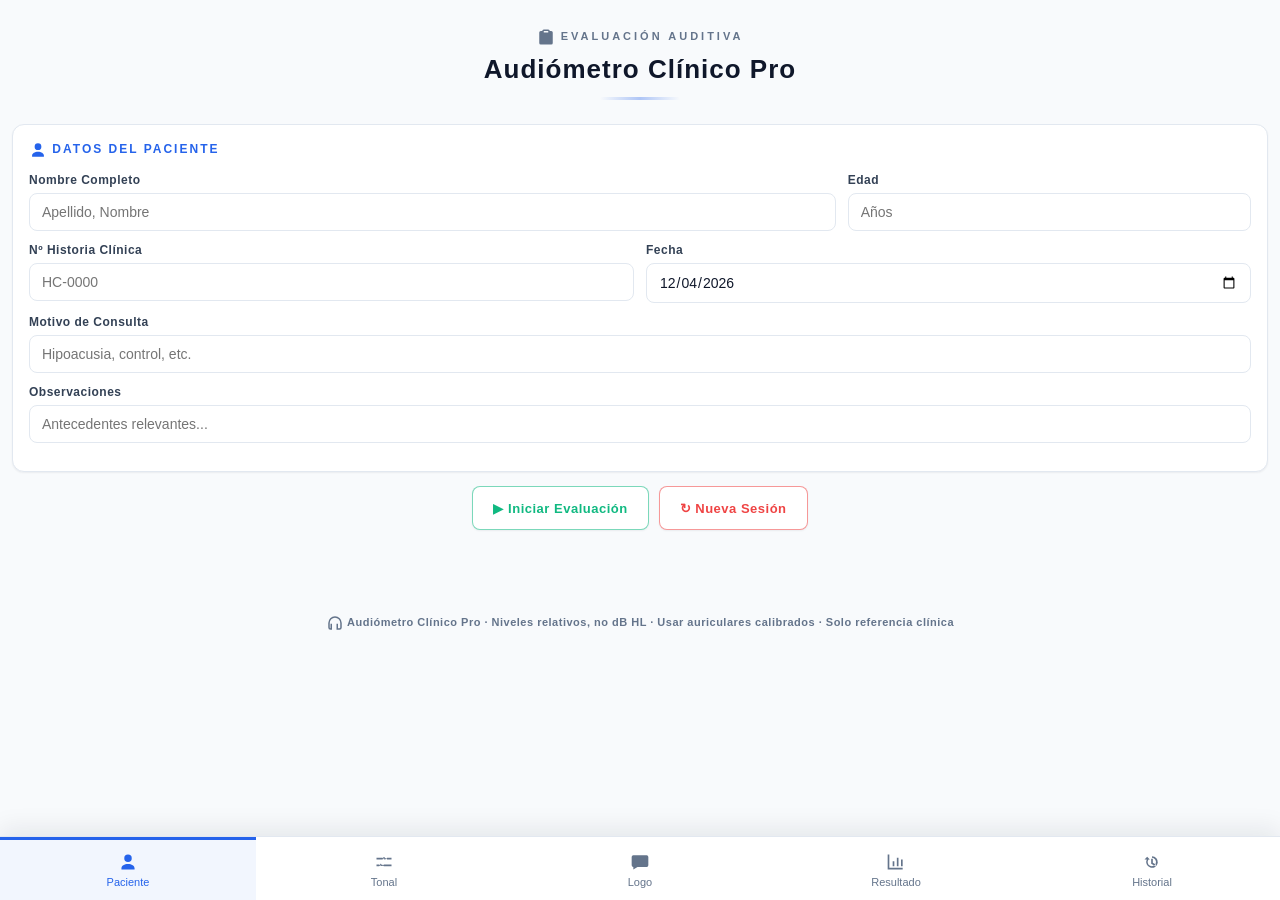
<file: public/audiometro.html>
<!DOCTYPE html>
<html lang="es">
<head>
  <meta charset="UTF-8">
  <meta name="viewport" content="width=device-width, initial-scale=1">
  <meta http-equiv="refresh" content="0; url=./index.html">
  <title>Audiómetro Clínico Pro</title>
  <script>window.location.replace("./index.html");</script>
</head>
<body>
  <p>La aplicación se ha actualizado. <a href="./index.html">Abrir Audiómetro Clínico Pro</a>.</p>
</body>
</html>
</file>
<file: css/styles.css>
* {
  box-sizing: border-box;
  margin: 0;
  padding: 0;
}

:root {
  --primary: #2563eb;
  --primary-hover: #1d4ed8;
  --secondary: #14b8a6;
  --secondary-hover: #0d9488;
  --success: #10b981;
  --danger: #ef4444;
  --warning: #f59e0b;
  --info: #3b82f6;

  /* SemÃ¡ntica UI (health-tech light) */
  --bg: #f8fafc;
  --surface: #ffffff;
  --border: #e2e8f0;
  --text-primary: #0f172a;
  --text-secondary: #334155;
  --text-muted: #64748b;

  /* Colores de traza (audiometrÃ­a) */
  --od-color: #2563eb;      /* OD: azul mÃ©dico */
  --oi-color: #14b8a6;      /* OI: teal/cyan suave */
  --od-mask-color: #f59e0b; /* warning */
  --oi-mask-color: #06b6d4; /* cyan suave */

  /* ElevaciÃ³n */
  --shadow-sm: 0 1px 2px rgba(15, 23, 42, 0.06);
  --shadow-md: 0 8px 24px rgba(15, 23, 42, 0.08);
}

body {
  min-height: 100vh;
  background: var(--bg);
  font-family: -apple-system, BlinkMacSystemFont, "Segoe UI", "Roboto", sans-serif;
  color: var(--text-primary);
  padding-bottom: 80px;
  overflow-x: hidden;
}

/* ====== NAVIGATION ====== */
.nav {
  position: fixed;
  bottom: 0;
  left: 0;
  right: 0;
  display: flex;
  background: rgba(255, 255, 255, 0.92);
  border-top: 1px solid var(--border);
  backdrop-filter: blur(12px);
  z-index: 1000;
  box-shadow: 0 -8px 24px rgba(15, 23, 42, 0.08);
}

.nav-btn {
  flex: 1;
  padding: 12px 8px;
  border: none;
  background: transparent;
  color: var(--text-muted);
  font-size: 11px;
  cursor: pointer;
  font-family: inherit;
  border-top: 3px solid transparent;
  transition: all 0.3s ease;
  display: flex;
  flex-direction: column;
  align-items: center;
  gap: 4px;
}

.icon {
  width: 18px;
  height: 18px;
  display: inline-block;
  vertical-align: middle;
  color: currentColor;
}

.nav-btn .icon {
  width: 20px;
  height: 20px;
}

.nav-btn:active,
.nav-btn:focus {
  outline: none;
}

.nav-btn.active {
  color: var(--primary);
  border-top-color: var(--primary);
  background: rgba(37, 99, 235, 0.06);
}

/* ====== PAGES ====== */
.page {
  display: none;
  padding: 16px 12px 20px;
  animation: fadeIn 0.3s ease;
}

.page.active {
  display: block;
}

@keyframes fadeIn {
  from {
    opacity: 0;
  }
  to {
    opacity: 1;
  }
}

/* ====== HEADER ====== */
.header {
  text-align: center;
  margin-bottom: 24px;
  padding-top: 12px;
}

.header .sub {
  font-size: 11px;
  letter-spacing: 3px;
  color: var(--text-muted);
  text-transform: uppercase;
  margin-bottom: 8px;
  font-weight: 600;
}

.header h1 {
  font-size: 26px;
  font-weight: 700;
  letter-spacing: 1px;
  color: var(--text-primary);
}

.divider {
  width: 80px;
  height: 3px;
  background: linear-gradient(90deg, transparent, rgba(37, 99, 235, 0.35), transparent);
  margin: 12px auto 0;
  border-radius: 2px;
}

/* ====== CARDS ====== */
.card {
  background: var(--surface);
  border-radius: 12px;
  border: 1px solid var(--border);
  padding: 16px;
  margin-bottom: 14px;
  max-width: 100%;
  box-shadow: var(--shadow-sm);
  transition: all 0.3s ease;
}

.card:hover {
  border-color: rgba(37, 99, 235, 0.35);
  box-shadow: var(--shadow-md);
}

.card-title {
  font-size: 12px;
  color: var(--primary);
  letter-spacing: 2px;
  margin-bottom: 14px;
  font-weight: 700;
  text-transform: uppercase;
}

/* ====== FORMS ====== */
.form-row {
  display: flex;
  gap: 12px;
  margin-bottom: 12px;
  flex-wrap: wrap;
}

.form-group {
  flex: 1;
  min-width: 140px;
}

.form-group label {
  display: block;
  font-size: 12px;
  color: var(--text-secondary);
  letter-spacing: 0.5px;
  margin-bottom: 6px;
  font-weight: 600;
}

.form-group input,
.form-group select {
  width: 100%;
  padding: 10px 12px;
  background: #ffffff;
  border: 1.5px solid var(--border);
  border-radius: 8px;
  color: var(--text-primary);
  font-size: 14px;
  font-family: inherit;
  transition: all 0.3s ease;
}

.form-group input:focus,
.form-group select:focus {
  outline: none;
  border-color: rgba(37, 99, 235, 0.65);
  box-shadow: 0 0 0 3px rgba(37, 99, 235, 0.12);
}

.form-group select option {
  background: #ffffff;
  color: var(--text-primary);
}

/* ====== BUTTONS ====== */
.btn {
  padding: 11px 20px;
  border-radius: 8px;
  cursor: pointer;
  font-size: 13px;
  font-weight: 600;
  letter-spacing: 0.5px;
  font-family: inherit;
  transition: all 0.3s ease;
  border: 1.5px solid transparent;
  display: inline-flex;
  align-items: center;
  justify-content: center;
  gap: 6px;
  min-height: 44px;
  box-shadow: var(--shadow-sm);
  background: var(--surface);
}

.btn-primary {
  background: var(--surface);
  color: var(--primary);
  border-color: rgba(37, 99, 235, 0.55);
}

.btn-primary:active,
.btn-primary:hover {
  transform: translateY(-2px);
  background: rgba(37, 99, 235, 0.06);
  border-color: rgba(37, 99, 235, 0.8);
  box-shadow: var(--shadow-md);
}

.btn-success {
  background: var(--surface);
  color: var(--success);
  border-color: rgba(16, 185, 129, 0.55);
}

.btn-success:active,
.btn-success:hover {
  transform: translateY(-2px);
  background: rgba(16, 185, 129, 0.06);
  border-color: rgba(16, 185, 129, 0.8);
  box-shadow: var(--shadow-md);
}

.btn-danger {
  background: var(--surface);
  color: var(--danger);
  border-color: rgba(239, 68, 68, 0.55);
}

.btn-danger:active,
.btn-danger:hover {
  transform: translateY(-2px);
  background: rgba(239, 68, 68, 0.06);
  border-color: rgba(239, 68, 68, 0.8);
  box-shadow: var(--shadow-md);
}

.btn:disabled {
  opacity: 0.5;
  cursor: not-allowed;
  transform: none;
}

.btn-row {
  display: flex;
  justify-content: center;
  gap: 10px;
  flex-wrap: wrap;
  margin-bottom: 14px;
}

/* ====== EAR SELECTOR ====== */
.oido-sel {
  display: flex;
  justify-content: center;
  gap: 12px;
  margin-bottom: 18px;
}

.oido-btn {
  padding: 10px 20px;
  border: 2px solid transparent;
  background: rgba(255, 255, 255, 0.05);
  border-radius: 10px;
  cursor: pointer;
  font-size: 14px;
  font-weight: 700;
  letter-spacing: 1px;
  font-family: inherit;
  transition: all 0.3s ease;
  min-height: 44px;
  display: flex;
  align-items: center;
  justify-content: center;
}

.oido-btn.od {
  color: var(--od-color);
}

.oido-btn.od.active {
  border-color: var(--od-color);
  background: rgba(220, 38, 38, 0.15);
  box-shadow: 0 0 20px rgba(220, 38, 38, 0.2);
}

.oido-btn.oi {
  color: var(--oi-color);
}

.oido-btn.oi.active {
  border-color: var(--oi-color);
  background: rgba(37, 99, 235, 0.15);
  box-shadow: 0 0 20px rgba(37, 99, 235, 0.2);
}

/* ====== FREQUENCY SELECTOR ====== */
.freqs {
  display: flex;
  justify-content: center;
  flex-wrap: wrap;
  gap: 8px;
  margin-bottom: 18px;
  padding: 12px;
  background: rgba(15, 23, 42, 0.03);
  border-radius: 10px;
}

.freq-btn {
  padding: 8px 14px;
  border: 2px solid var(--border);
  background: transparent;
  color: var(--text-secondary);
  border-radius: 8px;
  cursor: pointer;
  font-size: 12px;
  font-weight: 600;
  letter-spacing: 0.5px;
  font-family: inherit;
  transition: all 0.3s ease;
  min-height: 40px;
}

.freq-btn.active {
  border-color: rgba(37, 99, 235, 0.65);
  background: rgba(37, 99, 235, 0.08);
  color: var(--primary);
}

/* ====== DB DISPLAY ====== */
.db-display {
  font-size: 36px;
  font-weight: 700;
  letter-spacing: -1px;
}

.db-unit {
  font-size: 14px;
  color: var(--text-muted);
  font-weight: 600;
}

.db-level-info {
  display: flex;
  justify-content: space-between;
  align-items: center;
  margin-bottom: 12px;
  flex-wrap: wrap;
  gap: 8px;
}

/* ====== RANGE SLIDER ====== */
input[type=range] {
  width: 100%;
  height: 6px;
  cursor: pointer;
  -webkit-appearance: none;
  appearance: none;
  background: rgba(37, 99, 235, 0.18);
  border-radius: 5px;
}

input[type=range]::-webkit-slider-thumb {
  -webkit-appearance: none;
  appearance: none;
  width: 24px;
  height: 24px;
  cursor: pointer;
  background: white;
  border-radius: 50%;
  box-shadow: 0 8px 20px rgba(15, 23, 42, 0.18);
  border: 3px solid var(--primary);
  transition: all 0.2s;
}

input[type=range]::-webkit-slider-thumb:active {
  width: 28px;
  height: 28px;
}

input[type=range]::-moz-range-thumb {
  width: 24px;
  height: 24px;
  cursor: pointer;
  background: white;
  border-radius: 50%;
  box-shadow: 0 8px 20px rgba(15, 23, 42, 0.18);
  border: 3px solid var(--primary);
  transition: all 0.2s;
}

.range-labels {
  display: flex;
  justify-content: space-between;
  font-size: 11px;
  color: var(--text-muted);
  margin-top: 6px;
  font-weight: 600;
}

/* ====== MASKING CONTROL ====== */
.mask-row {
  display: flex;
  align-items: center;
  gap: 12px;
  margin-top: 14px;
  padding-top: 14px;
  border-top: 1px solid var(--border);
}

.mask-toggle {
  position: relative;
  width: 48px;
  height: 28px;
}

.mask-toggle input {
  opacity: 0;
  width: 0;
  height: 0;
}

.mask-slider-ui {
  position: absolute;
  inset: 0;
  background: rgba(15, 23, 42, 0.12);
  border-radius: 20px;
  cursor: pointer;
  transition: all 0.3s ease;
}

.mask-slider-ui:before {
  content: "";
  position: absolute;
  width: 20px;
  height: 20px;
  left: 4px;
  top: 4px;
  background: white;
  border-radius: 50%;
  transition: all 0.3s ease;
  box-shadow: 0 8px 20px rgba(15, 23, 42, 0.18);
}

.mask-toggle input:checked + .mask-slider-ui {
  background: rgba(245, 158, 11, 0.35);
}

.mask-toggle input:checked + .mask-slider-ui:before {
  transform: translateX(20px);
}

.mask-label {
  font-size: 13px;
  color: var(--text-secondary);
  letter-spacing: 0.5px;
  font-weight: 600;
  flex: 1;
}

.mask-db {
  font-size: 14px;
  color: var(--warning);
  margin-left: auto;
  font-weight: 700;
}

/* ====== CLASSIFICATION BADGES ====== */
.clasif-badge {
  display: inline-block;
  padding: 6px 14px;
  border-radius: 20px;
  font-size: 12px;
  font-weight: 700;
  margin-top: 8px;
  letter-spacing: 0.5px;
}

.clasif-normal {
  background: rgba(16, 185, 129, 0.2);
  color: #047857;
  border: 1px solid var(--success);
}

.clasif-leve {
  background: rgba(168, 162, 16, 0.2);
  color: #e8e025;
  border: 1px solid #d4af37;
}

.clasif-moderada {
  background: rgba(245, 158, 11, 0.2);
  color: #fcd34d;
  border: 1px solid var(--warning);
}

.clasif-severa {
  background: rgba(234, 88, 12, 0.2);
  color: #fb923c;
  border: 1px solid #ea580c;
}

.clasif-profunda {
  background: rgba(239, 68, 68, 0.2);
  color: #b91c1c;
  border: 1px solid var(--danger);
}

/* ====== MESSAGES ====== */
.mensaje {
  text-align: center;
  color: var(--success);
  font-size: 13px;
  margin-bottom: 12px;
  letter-spacing: 0.5px;
  min-height: 20px;
  font-weight: 600;
  animation: slideDown 0.3s ease;
}

@keyframes slideDown {
  from {
    opacity: 0;
    transform: translateY(-10px);
  }
  to {
    opacity: 1;
    transform: translateY(0);
  }
}

/* ====== SESSION HISTORY ====== */
.session-card {
  background: var(--surface);
  border: 1px solid var(--border);
  border-radius: 10px;
  padding: 14px;
  margin-bottom: 12px;
  cursor: pointer;
  transition: all 0.3s ease;
  box-shadow: var(--shadow-sm);
}

.session-card:active {
  transform: scale(0.98);
}

.session-card:hover {
  border-color: rgba(37, 99, 235, 0.35);
  background: rgba(37, 99, 235, 0.03);
  box-shadow: var(--shadow-md);
}

.session-card .sc-header {
  display: flex;
  justify-content: space-between;
  align-items: center;
  margin-bottom: 8px;
  gap: 10px;
}

.session-card .sc-name {
  font-size: 15px;
  color: var(--text-primary);
  font-weight: 700;
  flex: 1;
}

.session-card .sc-date {
  font-size: 11px;
  color: var(--text-muted);
  white-space: nowrap;
}

.session-card .sc-badges {
  display: flex;
  gap: 6px;
  flex-wrap: wrap;
}

.session-card .sc-badge {
  font-size: 10px;
  padding: 3px 10px;
  border-radius: 12px;
}

.no-sessions {
  text-align: center;
  color: var(--text-muted);
  font-size: 14px;
  padding: 40px 20px;
}

/* ====== AUDIOGRAM ====== */
.audiogram-wrap {
  background: var(--surface);
  border-radius: 12px;
  border: 1px solid var(--border);
  padding: 14px 10px;
  margin-bottom: 16px;
  overflow-x: auto;
  box-shadow: var(--shadow-sm);
}

.audiogram-title {
  font-size: 12px;
  color: var(--primary);
  letter-spacing: 2px;
  text-align: center;
  margin-bottom: 12px;
  font-weight: 700;
  text-transform: uppercase;
}

svg {
  display: block;
  margin: 0 auto;
}

.legend {
  display: flex;
  justify-content: center;
  gap: 16px;
  margin-top: 10px;
  font-size: 12px;
  flex-wrap: wrap;
  font-weight: 600;
}

/* ====== LOGO INPUT ====== */
.logo-input {
  width: 100%;
  padding: 12px 14px;
  background: #ffffff;
  border: 1.5px solid var(--border);
  border-radius: 8px;
  color: var(--text-primary);
  font-size: 15px;
  font-family: inherit;
  margin-bottom: 14px;
  transition: all 0.3s ease;
}

.logo-input:focus {
  outline: none;
  border-color: rgba(37, 99, 235, 0.65);
  box-shadow: 0 0 0 3px rgba(37, 99, 235, 0.12);
}

.logo-btns-row {
  display: flex;
  gap: 10px;
}

.logo-btns-row .btn {
  flex: 1;
}

/* ====== SUMMARY GRID ====== */
.resumen-grid {
  display: grid;
  grid-template-columns: 1fr 1fr;
  gap: 12px;
  margin-bottom: 16px;
}

.resumen-item {
  background: var(--surface);
  border: 1px solid var(--border);
  border-radius: 10px;
  padding: 14px;
  text-align: center;
  transition: all 0.3s ease;
  box-shadow: var(--shadow-sm);
}

.resumen-item:hover {
  border-color: rgba(37, 99, 235, 0.35);
  transform: translateY(-2px);
  box-shadow: var(--shadow-md);
}

.resumen-item .ri-label {
  font-size: 11px;
  color: var(--text-muted);
  letter-spacing: 0.5px;
  margin-bottom: 8px;
  font-weight: 600;
  text-transform: uppercase;
}

.resumen-item .ri-val {
  font-size: 20px;
  font-weight: 700;
  color: var(--primary);
}

/* ====== FOOTER ====== */
.footer-note {
  text-align: center;
  padding: 18px;
  font-size: 11px;
  color: var(--text-muted);
  letter-spacing: 0.5px;
  font-weight: 600;
}

/* ====== RESPONSIVE ====== */
@media (max-width: 640px) {
  body {
    padding-bottom: 90px;
  }

  .page {
    padding: 12px 10px 20px;
  }

  .header {
    margin-bottom: 18px;
  }

  .header h1 {
    font-size: 22px;
  }

  .card {
    padding: 14px;
  }

  .btn {
    font-size: 12px;
    padding: 10px 16px;
  }

  .resumen-grid {
    grid-template-columns: 1fr;
  }

  .nav-btn {
    font-size: 10px;
  }

  svg {
    max-width: 100%;
    height: auto;
  }
}

@media (max-width: 360px) {
  .header h1 {
    font-size: 20px;
  }

  .db-display {
    font-size: 32px;
  }

  .btn {
    font-size: 11px;
    padding: 9px 14px;
  }

  .oido-btn {
    padding: 8px 16px;
    font-size: 12px;
  }

  .freqs {
    gap: 6px;
  }

  .freq-btn {
    padding: 6px 10px;
    font-size: 11px;
  }
}
</file>
<file: public/css/styles.css>
* {
  box-sizing: border-box;
  margin: 0;
  padding: 0;
}

:root {
  --primary: #2563eb;
  --primary-hover: #1d4ed8;
  --secondary: #14b8a6;
  --secondary-hover: #0d9488;
  --success: #10b981;
  --danger: #ef4444;
  --warning: #f59e0b;
  --info: #3b82f6;

  /* SemÃ¡ntica UI (health-tech light) */
  --bg: #f8fafc;
  --surface: #ffffff;
  --border: #e2e8f0;
  --text-primary: #0f172a;
  --text-secondary: #334155;
  --text-muted: #64748b;

  /* Colores de traza (audiometrÃ­a) */
  --od-color: #2563eb;      /* OD: azul mÃ©dico */
  --oi-color: #14b8a6;      /* OI: teal/cyan suave */
  --od-mask-color: #f59e0b; /* warning */
  --oi-mask-color: #06b6d4; /* cyan suave */

  /* ElevaciÃ³n */
  --shadow-sm: 0 1px 2px rgba(15, 23, 42, 0.06);
  --shadow-md: 0 8px 24px rgba(15, 23, 42, 0.08);
}

body {
  min-height: 100vh;
  background: var(--bg);
  font-family: -apple-system, BlinkMacSystemFont, "Segoe UI", "Roboto", sans-serif;
  color: var(--text-primary);
  padding-bottom: 80px;
  overflow-x: hidden;
}

/* ====== NAVIGATION ====== */
.nav {
  position: fixed;
  bottom: 0;
  left: 0;
  right: 0;
  display: flex;
  background: rgba(255, 255, 255, 0.92);
  border-top: 1px solid var(--border);
  backdrop-filter: blur(12px);
  z-index: 1000;
  box-shadow: 0 -8px 24px rgba(15, 23, 42, 0.08);
}

.nav-btn {
  flex: 1;
  padding: 12px 8px;
  border: none;
  background: transparent;
  color: var(--text-muted);
  font-size: 11px;
  cursor: pointer;
  font-family: inherit;
  border-top: 3px solid transparent;
  transition: all 0.3s ease;
  display: flex;
  flex-direction: column;
  align-items: center;
  gap: 4px;
}

.icon {
  width: 18px;
  height: 18px;
  display: inline-block;
  vertical-align: middle;
  color: currentColor;
}

.nav-btn .icon {
  width: 20px;
  height: 20px;
}

.nav-btn:active,
.nav-btn:focus {
  outline: none;
}

.nav-btn.active {
  color: var(--primary);
  border-top-color: var(--primary);
  background: rgba(37, 99, 235, 0.06);
}

/* ====== PAGES ====== */
.page {
  display: none;
  padding: 16px 12px 20px;
  animation: fadeIn 0.3s ease;
}

.page.active {
  display: block;
}

@keyframes fadeIn {
  from {
    opacity: 0;
  }
  to {
    opacity: 1;
  }
}

/* ====== HEADER ====== */
.header {
  text-align: center;
  margin-bottom: 24px;
  padding-top: 12px;
}

.header .sub {
  font-size: 11px;
  letter-spacing: 3px;
  color: var(--text-muted);
  text-transform: uppercase;
  margin-bottom: 8px;
  font-weight: 600;
}

.header h1 {
  font-size: 26px;
  font-weight: 700;
  letter-spacing: 1px;
  color: var(--text-primary);
}

.divider {
  width: 80px;
  height: 3px;
  background: linear-gradient(90deg, transparent, rgba(37, 99, 235, 0.35), transparent);
  margin: 12px auto 0;
  border-radius: 2px;
}

/* ====== CARDS ====== */
.card {
  background: var(--surface);
  border-radius: 12px;
  border: 1px solid var(--border);
  padding: 16px;
  margin-bottom: 14px;
  max-width: 100%;
  box-shadow: var(--shadow-sm);
  transition: all 0.3s ease;
}

.card:hover {
  border-color: rgba(37, 99, 235, 0.35);
  box-shadow: var(--shadow-md);
}

.card-title {
  font-size: 12px;
  color: var(--primary);
  letter-spacing: 2px;
  margin-bottom: 14px;
  font-weight: 700;
  text-transform: uppercase;
}

/* ====== FORMS ====== */
.form-row {
  display: flex;
  gap: 12px;
  margin-bottom: 12px;
  flex-wrap: wrap;
}

.form-group {
  flex: 1;
  min-width: 140px;
}

.form-group label {
  display: block;
  font-size: 12px;
  color: var(--text-secondary);
  letter-spacing: 0.5px;
  margin-bottom: 6px;
  font-weight: 600;
}

.form-group input,
.form-group select {
  width: 100%;
  padding: 10px 12px;
  background: #ffffff;
  border: 1.5px solid var(--border);
  border-radius: 8px;
  color: var(--text-primary);
  font-size: 14px;
  font-family: inherit;
  transition: all 0.3s ease;
}

.form-group input:focus,
.form-group select:focus {
  outline: none;
  border-color: rgba(37, 99, 235, 0.65);
  box-shadow: 0 0 0 3px rgba(37, 99, 235, 0.12);
}

.form-group select option {
  background: #ffffff;
  color: var(--text-primary);
}

/* ====== BUTTONS ====== */
.btn {
  padding: 11px 20px;
  border-radius: 8px;
  cursor: pointer;
  font-size: 13px;
  font-weight: 600;
  letter-spacing: 0.5px;
  font-family: inherit;
  transition: all 0.3s ease;
  border: 1.5px solid transparent;
  display: inline-flex;
  align-items: center;
  justify-content: center;
  gap: 6px;
  min-height: 44px;
  box-shadow: var(--shadow-sm);
  background: var(--surface);
}

.btn-primary {
  background: var(--surface);
  color: var(--primary);
  border-color: rgba(37, 99, 235, 0.55);
}

.btn-primary:active,
.btn-primary:hover {
  transform: translateY(-2px);
  background: rgba(37, 99, 235, 0.06);
  border-color: rgba(37, 99, 235, 0.8);
  box-shadow: var(--shadow-md);
}

.btn-success {
  background: var(--surface);
  color: var(--success);
  border-color: rgba(16, 185, 129, 0.55);
}

.btn-success:active,
.btn-success:hover {
  transform: translateY(-2px);
  background: rgba(16, 185, 129, 0.06);
  border-color: rgba(16, 185, 129, 0.8);
  box-shadow: var(--shadow-md);
}

.btn-danger {
  background: var(--surface);
  color: var(--danger);
  border-color: rgba(239, 68, 68, 0.55);
}

.btn-danger:active,
.btn-danger:hover {
  transform: translateY(-2px);
  background: rgba(239, 68, 68, 0.06);
  border-color: rgba(239, 68, 68, 0.8);
  box-shadow: var(--shadow-md);
}

.btn:disabled {
  opacity: 0.5;
  cursor: not-allowed;
  transform: none;
}

.btn-row {
  display: flex;
  justify-content: center;
  gap: 10px;
  flex-wrap: wrap;
  margin-bottom: 14px;
}

/* ====== EAR SELECTOR ====== */
.oido-sel {
  display: flex;
  justify-content: center;
  gap: 12px;
  margin-bottom: 18px;
}

.oido-btn {
  padding: 10px 20px;
  border: 2px solid transparent;
  background: rgba(255, 255, 255, 0.05);
  border-radius: 10px;
  cursor: pointer;
  font-size: 14px;
  font-weight: 700;
  letter-spacing: 1px;
  font-family: inherit;
  transition: all 0.3s ease;
  min-height: 44px;
  display: flex;
  align-items: center;
  justify-content: center;
}

.oido-btn.od {
  color: var(--od-color);
}

.oido-btn.od.active {
  border-color: var(--od-color);
  background: rgba(220, 38, 38, 0.15);
  box-shadow: 0 0 20px rgba(220, 38, 38, 0.2);
}

.oido-btn.oi {
  color: var(--oi-color);
}

.oido-btn.oi.active {
  border-color: var(--oi-color);
  background: rgba(37, 99, 235, 0.15);
  box-shadow: 0 0 20px rgba(37, 99, 235, 0.2);
}

/* ====== FREQUENCY SELECTOR ====== */
.freqs {
  display: flex;
  justify-content: center;
  flex-wrap: wrap;
  gap: 8px;
  margin-bottom: 18px;
  padding: 12px;
  background: rgba(15, 23, 42, 0.03);
  border-radius: 10px;
}

.freq-btn {
  padding: 8px 14px;
  border: 2px solid var(--border);
  background: transparent;
  color: var(--text-secondary);
  border-radius: 8px;
  cursor: pointer;
  font-size: 12px;
  font-weight: 600;
  letter-spacing: 0.5px;
  font-family: inherit;
  transition: all 0.3s ease;
  min-height: 40px;
}

.freq-btn.active {
  border-color: rgba(37, 99, 235, 0.65);
  background: rgba(37, 99, 235, 0.08);
  color: var(--primary);
}

/* ====== DB DISPLAY ====== */
.db-display {
  font-size: 36px;
  font-weight: 700;
  letter-spacing: -1px;
}

.db-unit {
  font-size: 14px;
  color: var(--text-muted);
  font-weight: 600;
}

.db-level-info {
  display: flex;
  justify-content: space-between;
  align-items: center;
  margin-bottom: 12px;
  flex-wrap: wrap;
  gap: 8px;
}

/* ====== RANGE SLIDER ====== */
input[type=range] {
  width: 100%;
  height: 6px;
  cursor: pointer;
  -webkit-appearance: none;
  appearance: none;
  background: rgba(37, 99, 235, 0.18);
  border-radius: 5px;
}

input[type=range]::-webkit-slider-thumb {
  -webkit-appearance: none;
  appearance: none;
  width: 24px;
  height: 24px;
  cursor: pointer;
  background: white;
  border-radius: 50%;
  box-shadow: 0 8px 20px rgba(15, 23, 42, 0.18);
  border: 3px solid var(--primary);
  transition: all 0.2s;
}

input[type=range]::-webkit-slider-thumb:active {
  width: 28px;
  height: 28px;
}

input[type=range]::-moz-range-thumb {
  width: 24px;
  height: 24px;
  cursor: pointer;
  background: white;
  border-radius: 50%;
  box-shadow: 0 8px 20px rgba(15, 23, 42, 0.18);
  border: 3px solid var(--primary);
  transition: all 0.2s;
}

.range-labels {
  display: flex;
  justify-content: space-between;
  font-size: 11px;
  color: var(--text-muted);
  margin-top: 6px;
  font-weight: 600;
}

/* ====== MASKING CONTROL ====== */
.mask-row {
  display: flex;
  align-items: center;
  gap: 12px;
  margin-top: 14px;
  padding-top: 14px;
  border-top: 1px solid var(--border);
}

.mask-toggle {
  position: relative;
  width: 48px;
  height: 28px;
}

.mask-toggle input {
  opacity: 0;
  width: 0;
  height: 0;
}

.mask-slider-ui {
  position: absolute;
  inset: 0;
  background: rgba(15, 23, 42, 0.12);
  border-radius: 20px;
  cursor: pointer;
  transition: all 0.3s ease;
}

.mask-slider-ui:before {
  content: "";
  position: absolute;
  width: 20px;
  height: 20px;
  left: 4px;
  top: 4px;
  background: white;
  border-radius: 50%;
  transition: all 0.3s ease;
  box-shadow: 0 8px 20px rgba(15, 23, 42, 0.18);
}

.mask-toggle input:checked + .mask-slider-ui {
  background: rgba(245, 158, 11, 0.35);
}

.mask-toggle input:checked + .mask-slider-ui:before {
  transform: translateX(20px);
}

.mask-label {
  font-size: 13px;
  color: var(--text-secondary);
  letter-spacing: 0.5px;
  font-weight: 600;
  flex: 1;
}

.mask-db {
  font-size: 14px;
  color: var(--warning);
  margin-left: auto;
  font-weight: 700;
}

/* ====== CLASSIFICATION BADGES ====== */
.clasif-badge {
  display: inline-block;
  padding: 6px 14px;
  border-radius: 20px;
  font-size: 12px;
  font-weight: 700;
  margin-top: 8px;
  letter-spacing: 0.5px;
}

.clasif-normal {
  background: rgba(16, 185, 129, 0.2);
  color: #047857;
  border: 1px solid var(--success);
}

.clasif-leve {
  background: rgba(168, 162, 16, 0.2);
  color: #e8e025;
  border: 1px solid #d4af37;
}

.clasif-moderada {
  background: rgba(245, 158, 11, 0.2);
  color: #fcd34d;
  border: 1px solid var(--warning);
}

.clasif-severa {
  background: rgba(234, 88, 12, 0.2);
  color: #fb923c;
  border: 1px solid #ea580c;
}

.clasif-profunda {
  background: rgba(239, 68, 68, 0.2);
  color: #b91c1c;
  border: 1px solid var(--danger);
}

/* ====== MESSAGES ====== */
.mensaje {
  text-align: center;
  color: var(--success);
  font-size: 13px;
  margin-bottom: 12px;
  letter-spacing: 0.5px;
  min-height: 20px;
  font-weight: 600;
  animation: slideDown 0.3s ease;
}

@keyframes slideDown {
  from {
    opacity: 0;
    transform: translateY(-10px);
  }
  to {
    opacity: 1;
    transform: translateY(0);
  }
}

/* ====== SESSION HISTORY ====== */
.session-card {
  background: var(--surface);
  border: 1px solid var(--border);
  border-radius: 10px;
  padding: 14px;
  margin-bottom: 12px;
  cursor: pointer;
  transition: all 0.3s ease;
  box-shadow: var(--shadow-sm);
}

.session-card:active {
  transform: scale(0.98);
}

.session-card:hover {
  border-color: rgba(37, 99, 235, 0.35);
  background: rgba(37, 99, 235, 0.03);
  box-shadow: var(--shadow-md);
}

.session-card .sc-header {
  display: flex;
  justify-content: space-between;
  align-items: center;
  margin-bottom: 8px;
  gap: 10px;
}

.session-card .sc-name {
  font-size: 15px;
  color: var(--text-primary);
  font-weight: 700;
  flex: 1;
}

.session-card .sc-date {
  font-size: 11px;
  color: var(--text-muted);
  white-space: nowrap;
}

.session-card .sc-badges {
  display: flex;
  gap: 6px;
  flex-wrap: wrap;
}

.session-card .sc-badge {
  font-size: 10px;
  padding: 3px 10px;
  border-radius: 12px;
}

.no-sessions {
  text-align: center;
  color: var(--text-muted);
  font-size: 14px;
  padding: 40px 20px;
}

/* ====== AUDIOGRAM ====== */
.audiogram-wrap {
  background: var(--surface);
  border-radius: 12px;
  border: 1px solid var(--border);
  padding: 14px 10px;
  margin-bottom: 16px;
  overflow-x: auto;
  box-shadow: var(--shadow-sm);
}

.audiogram-title {
  font-size: 12px;
  color: var(--primary);
  letter-spacing: 2px;
  text-align: center;
  margin-bottom: 12px;
  font-weight: 700;
  text-transform: uppercase;
}

svg {
  display: block;
  margin: 0 auto;
}

.legend {
  display: flex;
  justify-content: center;
  gap: 16px;
  margin-top: 10px;
  font-size: 12px;
  flex-wrap: wrap;
  font-weight: 600;
}

/* ====== LOGO INPUT ====== */
.logo-input {
  width: 100%;
  padding: 12px 14px;
  background: #ffffff;
  border: 1.5px solid var(--border);
  border-radius: 8px;
  color: var(--text-primary);
  font-size: 15px;
  font-family: inherit;
  margin-bottom: 14px;
  transition: all 0.3s ease;
}

.logo-input:focus {
  outline: none;
  border-color: rgba(37, 99, 235, 0.65);
  box-shadow: 0 0 0 3px rgba(37, 99, 235, 0.12);
}

.logo-btns-row {
  display: flex;
  gap: 10px;
}

.logo-btns-row .btn {
  flex: 1;
}

/* ====== SUMMARY GRID ====== */
.resumen-grid {
  display: grid;
  grid-template-columns: 1fr 1fr;
  gap: 12px;
  margin-bottom: 16px;
}

.resumen-item {
  background: var(--surface);
  border: 1px solid var(--border);
  border-radius: 10px;
  padding: 14px;
  text-align: center;
  transition: all 0.3s ease;
  box-shadow: var(--shadow-sm);
}

.resumen-item:hover {
  border-color: rgba(37, 99, 235, 0.35);
  transform: translateY(-2px);
  box-shadow: var(--shadow-md);
}

.resumen-item .ri-label {
  font-size: 11px;
  color: var(--text-muted);
  letter-spacing: 0.5px;
  margin-bottom: 8px;
  font-weight: 600;
  text-transform: uppercase;
}

.resumen-item .ri-val {
  font-size: 20px;
  font-weight: 700;
  color: var(--primary);
}

/* ====== FOOTER ====== */
.footer-note {
  text-align: center;
  padding: 18px;
  font-size: 11px;
  color: var(--text-muted);
  letter-spacing: 0.5px;
  font-weight: 600;
}

/* ====== RESPONSIVE ====== */
@media (max-width: 640px) {
  body {
    padding-bottom: 90px;
  }

  .page {
    padding: 12px 10px 20px;
  }

  .header {
    margin-bottom: 18px;
  }

  .header h1 {
    font-size: 22px;
  }

  .card {
    padding: 14px;
  }

  .btn {
    font-size: 12px;
    padding: 10px 16px;
  }

  .resumen-grid {
    grid-template-columns: 1fr;
  }

  .nav-btn {
    font-size: 10px;
  }

  svg {
    max-width: 100%;
    height: auto;
  }
}

@media (max-width: 360px) {
  .header h1 {
    font-size: 20px;
  }

  .db-display {
    font-size: 32px;
  }

  .btn {
    font-size: 11px;
    padding: 9px 14px;
  }

  .oido-btn {
    padding: 8px 16px;
    font-size: 12px;
  }

  .freqs {
    gap: 6px;
  }

  .freq-btn {
    padding: 6px 10px;
    font-size: 11px;
  }
}
</file>
